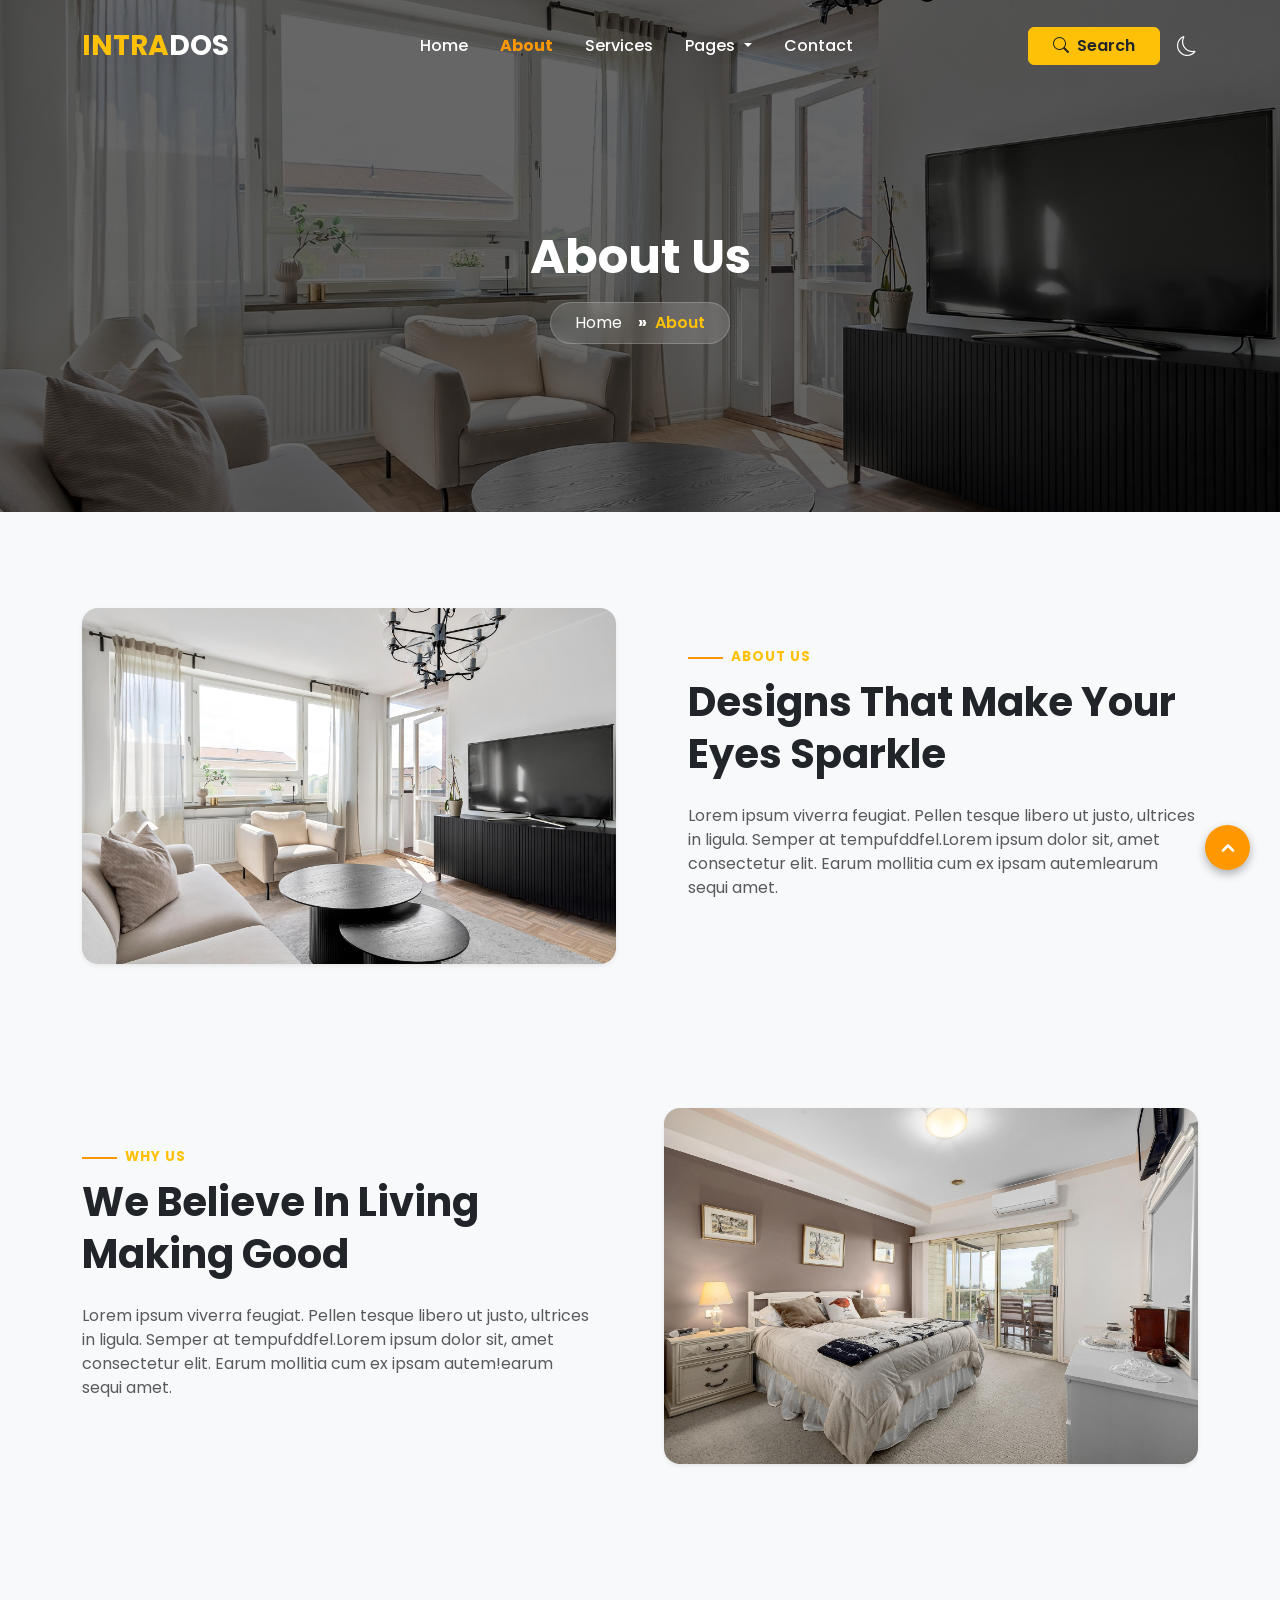
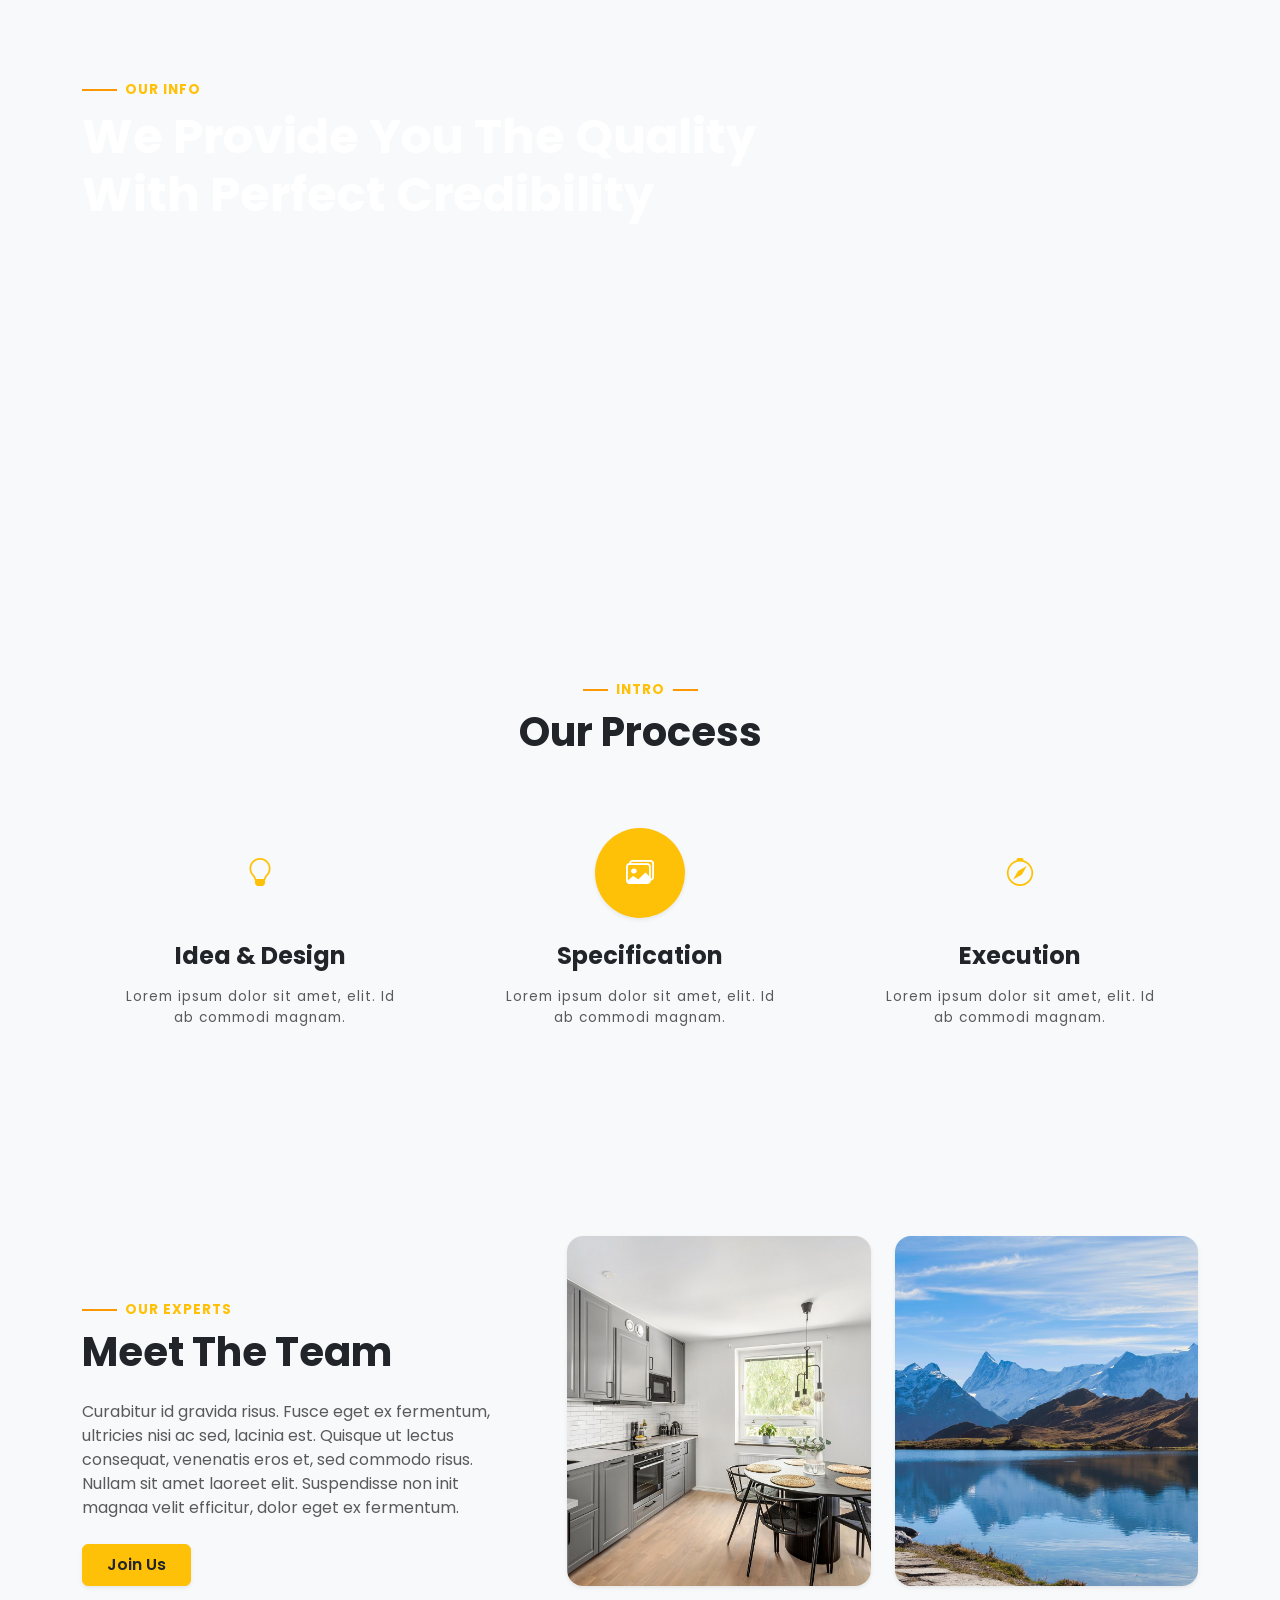
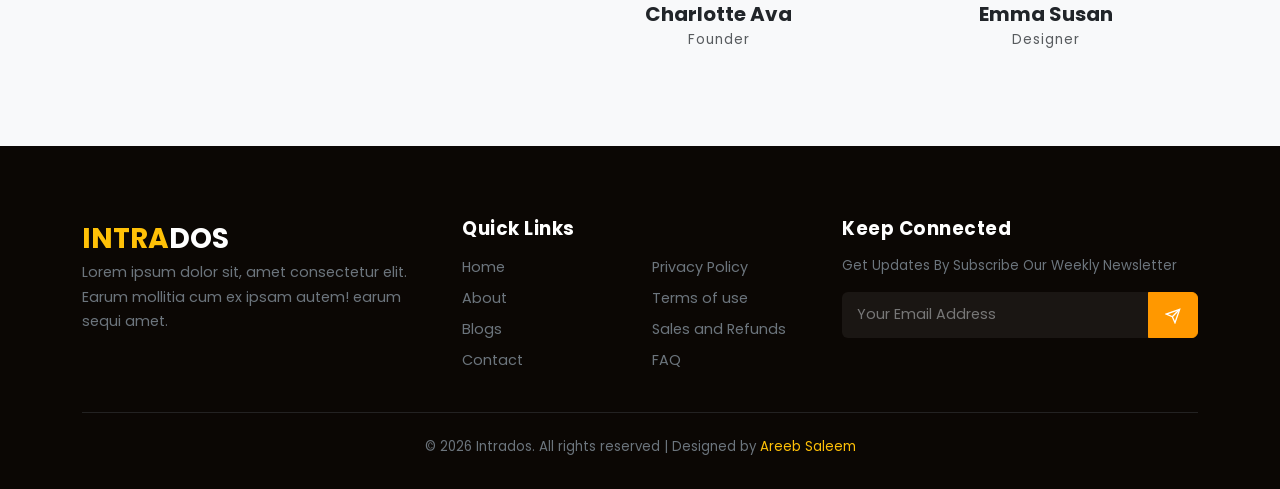
<file: about.html>
<!DOCTYPE html>
<html lang="en">

<head>
    <meta charset="UTF-8">
    <meta name="viewport" content="width=device-width, initial-scale=1.0">
    <title>Intrados - About Us</title>
    <!-- Bootstrap CSS -->
    <link href="https://cdn.jsdelivr.net/npm/bootstrap@5.3.0/dist/css/bootstrap.min.css" rel="stylesheet">
    <!-- Bootstrap Icons -->
    <link rel="stylesheet" href="https://cdn.jsdelivr.net/npm/bootstrap-icons@1.10.5/font/bootstrap-icons.css">
    <!-- Aapki Custom CSS file -->
    <link rel="stylesheet" href="style.css">
    <link rel="stylesheet" href="about.css">
</head>

<body>

    <!-- Navbar -->
    <!-- Navbar -->
    <nav class="navbar navbar-expand-lg fixed-top custom-navbar" id="mainNavbar">
        <div class="container">
            <a class="navbar-brand fw-bold fs-3" href="index.html"><span class="text-warning">INTRA</span>DOS</a>
            <button class="navbar-toggler border-0" type="button" data-bs-toggle="collapse"
                data-bs-target="#navbarSupportedContent" aria-controls="navbarSupportedContent" aria-expanded="false"
                aria-label="Toggle navigation">
                <span class="navbar-toggler-icon"></span>
            </button>
            <div class="collapse navbar-collapse" id="navbarSupportedContent">
                <ul class="navbar-nav mx-auto mb-2 mb-lg-0 gap-lg-3">
                    <li class="nav-item">
                        <a class="nav-link" href="index.html">Home</a>
                    </li>
                    <li class="nav-item">
                        <a class="nav-link active text-warning fw-bold" aria-current="page" href="about.html">About</a>
                    </li>
                    <li class="nav-item">
                        <a class="nav-link" href="services.html">Services</a>
                    </li>
                    <li class="nav-item dropdown">
                        <a class="nav-link dropdown-toggle" href="#" role="button" data-bs-toggle="dropdown"
                            aria-expanded="false">
                            Pages
                        </a>
                        <ul class="dropdown-menu shadow border-0">
                            <li><a class="dropdown-item" href="#">Blog Page</a></li>
                            <li><a class="dropdown-item" href="#">Blog Single</a></li>
                            <li>
                                <hr class="dropdown-divider">
                            </li>
                            <li><a class="dropdown-item" href="#">Something else here</a></li>
                        </ul>
                    </li>
                    <li class="nav-item">
                        <a class="nav-link" href="contacts.html">Contact</a>
                    </li>
                </ul>
                <div class="d-flex align-items-center gap-3">
                        <form class="d-flex gap-2" role="search">
                            <button class="btn btn-warning text-dark fw-semibold px-4 d-flex align-items-center gap-2"
                                type="button" data-bs-toggle="offcanvas" data-bs-target="#searchOffcanvas">
                                <i class="bi bi-search"></i> Search
                            </button>
                        </form>
                        <button class="btn btn-link text-white text-decoration-none p-0 mode-toggle-btn"
                            id="themeToggle">
                            <i class="bi bi-moon fs-5"></i>
                        </button>
                    </div>
            </div>
        </div>
    </nav>

    <!-- About Hero Banner Section -->
    <section class="about-hero-section">
        <div class="container text-center py-5">
            <h1 class="about-hero-title text-white fw-bold mb-3">About Us</h1>
            <div class="breadcrumb-box d-inline-block px-4 py-2 rounded-pill">
                <nav aria-label="breadcrumb">
                    <ol class="breadcrumb mb-0 justify-content-center">
                        <li class="breadcrumb-item"><a href="index.html"
                                class="text-white text-decoration-none">Home</a></li>
                        <li class="breadcrumb-item active text-warning fw-semibold" aria-current="page">About</li>
                    </ol>
                </nav>
            </div>
        </div>
    </section>
    <!-- About Details Section -->
    <section class="about-details-section py-5 my-5">
        <div class="container">
            <div class="row align-items-center g-5">
                <!-- Left Side: Image -->
                <div class="col-lg-6">
                    <div class="about-img-box shadow-sm rounded-4 overflow-hidden">
                        <img src="1.jpg" alt="Interior Design" class="img-fluid w-100 object-fit-cover">
                    </div>
                </div>
                <!-- Right Side: Content -->
                <div class="col-lg-6">
                    <div class="about-content ps-lg-4">
                        <div class="d-flex align-items-center gap-2 mb-2">
                            <span class="about-subtitle-line"></span>
                            <span class="text-warning text-uppercase fw-bold fs-7 tracking-wider">About Us</span>
                        </div>
                        <h2 class="fw-bold display-6 mb-4 text-dark">Designs That Make Your Eyes Sparkle</h2>
                        <p class="text-muted leading-relaxed mb-4">
                            Lorem ipsum viverra feugiat. Pellen tesque libero ut justo, ultrices in ligula. Semper at
                            tempufddfel.Lorem ipsum dolor sit, amet consectetur elit. Earum mollitia cum ex ipsam
                            autemlearum sequi amet.
                        </p>
                    </div>
                </div>
            </div>
        </div>
    </section>
    <!-- Why Us Section -->
    <section class="why-us-section py-5 my-5">
        <div class="container">
            <div class="row align-items-center g-5">
                <!-- Left Side: Content -->
                <div class="col-lg-6">
                    <div class="why-content pe-lg-4">
                        <div class="d-flex align-items-center gap-2 mb-2">
                            <span class="why-subtitle-line"></span>
                            <span class="text-warning text-uppercase fw-bold fs-7 tracking-wider">Why Us</span>
                        </div>
                        <h2 class="fw-bold display-6 mb-4 text-dark">We Believe In Living Making Good</h2>
                        <p class="text-muted leading-relaxed mb-4">
                            Lorem ipsum viverra feugiat. Pellen tesque libero ut justo, ultrices in ligula. Semper at
                            tempufddfel.Lorem ipsum dolor sit, amet consectetur elit. Earum mollitia cum ex ipsam
                            autem!earum sequi amet.
                        </p>
                    </div>
                </div>
                <!-- Right Side: Image -->
                <div class="col-lg-6">
                    <div class="why-img-box shadow-sm rounded-4 overflow-hidden">
                        <img src="2.jpg" alt="Why Us Interior" class="img-fluid w-100 object-fit-cover">
                    </div>
                </div>
            </div>
        </div>
    </section>

    <!-- Our Info Parallax / Background Banner Section -->
    <section class="our-info-section py-5 my-5">
        <div class="container py-5">
            <div class="row">
                <div class="col-lg-8">
                    <div class="our-info-content py-lg-4">
                        <div class="d-flex align-items-center gap-2 mb-2">
                            <span class="info-subtitle-line"></span>
                            <span class="text-warning text-uppercase fw-bold fs-7 tracking-wider">Our Info</span>
                        </div>
                        <h2 class="fw-bold display-5 mb-4 text-white">We Provide You The Quality With Perfect
                            Credibility</h2>
                        <p class="text-light opacity-85 leading-relaxed mb-3">
                            Curabitur id gravida risus. Fusce eget ex fermentum, ultricies nisi ac sed, lacinia est.
                            Quisque ut lectus consequat, venenatis eros et, sed commodo risus. Nullam sit amet laoreet
                            elit. Suspendisse non init magnaa velit efficitur, dolor eget ex fermentum.
                        </p>
                        <p class="text-light opacity-85 leading-relaxed">
                            Curabitur id gravida risus. Fusce eget ex fermentum, ultricies nisi ac sed, lacinia est.
                            Quisque ut lectus consequat, venenatis eros et, sed commodo risus. Nullam sit amet laoreet
                            elit. Suspendisse non init magnaa velit efficitur, dolor eget ex fermentum.
                        </p>
                    </div>
                </div>
            </div>
        </div>
    </section>

    <!-- Our Process Section -->
    <section class="our-process-section py-5 my-5">
        <div class="container text-center py-4">
            <!-- Section Header -->
            <div class="mb-5">
                <div class="d-inline-flex align-items-center gap-2 mb-2">
                    <span class="process-subtitle-line"></span>
                    <span class="text-warning text-uppercase fw-bold fs-7 tracking-wider">Intro</span>
                    <span class="process-subtitle-line"></span>
                </div>
                <h2 class="fw-bold display-6 text-dark">Our Process</h2>
            </div>

            <!-- 3 Columns Row -->
            <div class="row g-4 justify-content-center">
                <!-- Column 1: Idea & Design -->
                <div class="col-lg-4 col-md-6">
                    <div class="process-card p-4">
                        <div
                            class="icon-box mx-auto d-flex align-items-center justify-content-center rounded-circle mb-4 light-icon">
                            <i class="bi bi-lightbulb fs-3 text-warning hover-text-warning"></i>
                        </div>
                        <h4 class="fw-bold mb-3 text-dark title">Idea & Design</h4>
                        <p class="text-muted fs-7 px-lg-3">
                            Lorem ipsum dolor sit amet, elit. Id ab commodi magnam.
                        </p>
                    </div>
                </div>

                <!-- Column 2: Specification (Active/Highlighted) -->
                <div class="col-lg-4 col-md-6">
                    <div class="process-card p-4">
                        <div
                            class="icon-box mx-auto d-flex align-items-center justify-content-center rounded-circle mb-4 active-icon bg-warning shadow-sm">
                            <i class="bi bi-images fs-3 text-white"></i>
                        </div>
                        <h4 class="fw-bold mb-3 text-dark title">Specification</h4>
                        <p class="text-muted fs-7 px-lg-3">
                            Lorem ipsum dolor sit amet, elit. Id ab commodi magnam.
                        </p>
                    </div>
                </div>

                <!-- Column 3: Execution -->
                <div class="col-lg-4 col-md-6">
                    <div class="process-card p-4">
                        <div
                            class="icon-box mx-auto d-flex align-items-center justify-content-center rounded-circle mb-4 light-icon">
                            <i class="bi bi-compass fs-3 text-warning"></i>
                        </div>
                        <h4 class="fw-bold mb-3 text-dark title">Execution</h4>
                        <p class="text-muted fs-7 px-lg-3">
                            Lorem ipsum dolor sit amet, elit. Id ab commodi magnam.
                        </p>
                    </div>
                </div>
            </div>
        </div>
    </section>

    <!-- Meet The Team Section -->
    <section class="team-section py-5 my-5">
        <div class="container">
            <div class="row align-items-center g-5">
                <!-- Left Side: Content & Button -->
                <div class="col-lg-5">
                    <div class="team-content pe-lg-4">
                        <div class="d-flex align-items-center gap-2 mb-2">
                            <span class="team-subtitle-line"></span>
                            <span class="text-warning text-uppercase fw-bold fs-7 tracking-wider">Our Experts</span>
                        </div>
                        <h2 class="fw-bold display-6 mb-4 text-dark">Meet The Team</h2>
                        <p class="text-muted leading-relaxed mb-4">
                            Curabitur id gravida risus. Fusce eget ex fermentum, ultricies nisi ac sed, lacinia est.
                            Quisque ut lectus consequat, venenatis eros et, sed commodo risus. Nullam sit amet laoreet
                            elit. Suspendisse non init magnaa velit efficitur, dolor eget ex fermentum.
                        </p>
                        <a href="#" class="btn btn-warning text-dark fw-semibold px-4 py-2 rounded-2 shadow-sm">Join
                            Us</a>
                    </div>
                </div>
                <!-- Right Side: Team Cards -->
                <div class="col-lg-7">
                    <div class="row g-4">
                        <!-- Member 1 -->
                        <div class="col-md-6">
                            <div class="team-card text-center">
                                <div class="team-img-box mb-3 overflow-hidden rounded-4 shadow-sm">
                                    <img src="4.jpg" alt="Charlotte Ava" class="img-fluid w-100 object-fit-cover"
                                        style="height: 350px;">
                                </div>
                                <h5 class="fw-bold mb-1 text-dark">Charlotte Ava</h5>
                                <p class="text-muted fs-7 mb-0">Founder</p>
                            </div>
                        </div>
                        <!-- Member 2 -->
                        <div class="col-md-6">
                            <div class="team-card text-center">
                                <div class="team-img-box mb-3 overflow-hidden rounded-4 shadow-sm">
                                    <img src="img1.jpg" alt="Emma Susan" class="img-fluid w-100 object-fit-cover"
                                        style="height: 350px;">
                                </div>
                                <h5 class="fw-bold mb-1 text-dark">Emma Susan</h5>
                                <p class="text-muted fs-7 mb-0">Designer</p>
                            </div>
                        </div>
                    </div>
                </div>
            </div>
        </div>
    </section>

    <footer class="footer-section text-white pt-5 pb-4">
        <div class="container pt-lg-4">
            <div class="row">

                <!-- Column 1: Brand Info -->
                <div class="col-lg-4 mb-4 mb-lg-0 pe-lg-4">
                    <a class="navbar-brand fw-bold fs-3" href="#"><span class="text-warning">INTRA</span>DOS</a>
                    <p class="footer-desc text-secondary mb-0">
                        Lorem ipsum dolor sit, amet consectetur elit. Earum mollitia cum ex ipsam autem! earum sequi
                        amet.
                    </p>
                </div>

                <!-- Column 2: Quick Links (2 Columns inside footer) -->
                <div class="col-lg-4 mb-4 mb-lg-0">
                    <h5 class="footer-heading fw-bold mb-3">Quick Links</h5>
                    <div class="row">
                        <div class="col-6">
                            <ul class="list-unstyled footer-links">
                                <li class="mb-2"><a href="#" class="text-secondary text-decoration-none">Home</a></li>
                                <li class="mb-2"><a href="#" class="text-secondary text-decoration-none">About</a></li>
                                <li class="mb-2"><a href="#" class="text-secondary text-decoration-none">Blogs</a></li>
                                <li class="mb-2"><a href="#" class="text-secondary text-decoration-none">Contact</a>
                                </li>
                            </ul>
                        </div>
                        <div class="col-6">
                            <ul class="list-unstyled footer-links">
                                <li class="mb-2"><a href="#" class="text-secondary text-decoration-none">Privacy
                                        Policy</a></li>
                                <li class="mb-2"><a href="#" class="text-secondary text-decoration-none">Terms of
                                        use</a></li>
                                <li class="mb-2"><a href="#" class="text-secondary text-decoration-none">Sales and
                                        Refunds</a></li>
                                <li class="mb-2"><a href="#" class="text-secondary text-decoration-none">FAQ</a></li>
                            </ul>
                        </div>
                    </div>
                </div>

                <!-- Column 3: Keep Connected & Newsletter -->
                <div class="col-lg-4">
                    <h5 class="footer-heading fw-bold mb-3">Keep Connected</h5>
                    <p class="text-secondary small mb-3">Get Updates By Subscribe Our Weekly Newsletter</p>

                    <!-- Newsletter Form -->
                    <form class="input-group mb-4">
                        <input type="email" class="form-control footer-input text-white border-0 shadow-none"
                            placeholder="Your Email Address">
                        <button class="btn btn-warning text-white px-3" type="submit">
                            <svg width="16" height="16" viewBox="0 0 24 24" fill="none" stroke="currentColor"
                                stroke-width="2">
                                <line x1="22" y1="2" x2="11" y2="13"></line>
                                <polygon points="22 2 15 22 11 13 2 9 22 2"></polygon>
                            </svg>
                        </button>
                    </form>

                    <!-- Social Icons -->
                    <div class="social-icons d-flex gap-3">
                        <a href="#" class="text-warning"><i class="fab fa-facebook-f"></i></a>
                        <a href="#" class="text-warning"><i class="fab fa-twitter"></i></a>
                        <a href="#" class="text-warning"><i class="fab fa-pinterest-p"></i></a>
                        <a href="#" class="text-warning"><i class="fab fa-instagram"></i></a>
                        <a href="#" class="text-warning"><i class="fab fa-google-plus-g"></i></a>
                        <a href="#" class="text-warning"><i class="fab fa-linkedin-in"></i></a>
                    </div>
                </div>

            </div>

            <!-- Copyright Bar -->
            <hr class="border-secondary my-4 opacity-25">
            <div class="text-center pb-2">
                <p class="text-secondary small mb-0">
                    © 2026 Intrados. All rights reserved | Designed by <a href="#"
                        class="text-warning text-decoration-none">Areeb Saleem</a>
                </p>
            </div>
        </div>

        <a href="#" id="scrollTopBtn" class="scroll-top-btn">
            <svg width="20" height="20" viewBox="0 0 24 24" fill="none" stroke="currentColor" stroke-width="3"
                stroke-linecap="round" stroke-linejoin="round">
                <polyline points="18 15 12 9 6 15"></polyline>
            </svg>
        </a>
        <!-- Search Right Sidebar (Offcanvas) -->
        <div class="offcanvas offcanvas-end search-sidebar" tabindex="-1" id="searchOffcanvas"
            aria-labelledby="searchOffcanvasLabel">
            <div class="offcanvas-header border-bottom justify-content-end p-4">
                <button type="button" class="btn-close text-reset shadow-none" data-bs-dismiss="offcanvas"
                    aria-label="Close"></button>
            </div>
            <div class="offcanvas-body d-flex flex-column justify-content-center text-center p-5">
                <div class="search-box-container mx-auto w-100" style="max-width: 320px;">
                    <h3 class="fw-bold mb-4 text-dark" id="searchOffcanvasLabel">Search Here</h3>

                    <!-- Search Form -->
                    <form id="globalSearchForm" onsubmit="handleSearch(event)">
                        <div class="mb-3">
                            <input type="text" id="searchInputKeyword"
                                class="form-control form-control-lg bg-light border-0 py-3 text-center fs-6"
                                placeholder="Enter Keyword" required>
                        </div>
                        <button type="submit"
                            class="btn btn-warning text-dark fw-bold w-100 py-3 rounded-2 shadow-sm">Search Now</button>
                    </form>

                    <!-- Social Links / Follow Us -->
                    <div class="mt-5">
                        <h6 class="fw-bold mb-3 text-dark">Follow Us</h6>
                        <div class="d-flex justify-content-center gap-2">
                            <a href="#"
                                class="social-icon-box d-flex align-items-center justify-content-center text-warning bg-light rounded-2 text-decoration-none"><i
                                    class="bi bi-twitter"></i></a>
                            <a href="#"
                                class="social-icon-box d-flex align-items-center justify-content-center text-warning bg-light rounded-2 text-decoration-none"><i
                                    class="bi bi-facebook"></i></a>
                            <a href="#"
                                class="social-icon-box d-flex align-items-center justify-content-center text-warning bg-light rounded-2 text-decoration-none"><i
                                    class="bi bi-linkedin"></i></a>
                            <a href="#"
                                class="social-icon-box d-flex align-items-center justify-content-center text-warning bg-light rounded-2 text-decoration-none"><i
                                    class="bi bi-instagram"></i></a>
                        </div>
                    </div>
                </div>
            </div>
        </div>

        <!-- Bootstrap JS -->
        <script src="https://cdn.jsdelivr.net/npm/bootstrap@5.3.3/dist/js/bootstrap.bundle.min.js"
        integrity="sha384-YvpcrYf0tY3lHB60NNkmXc5s9fDVZLESaAA55NDzOxhy9GkcIdslK1eN7N6jIeHz"
        crossorigin="anonymous"></script>
        <script src="script.js"></script>
</body>

</html>
</file>
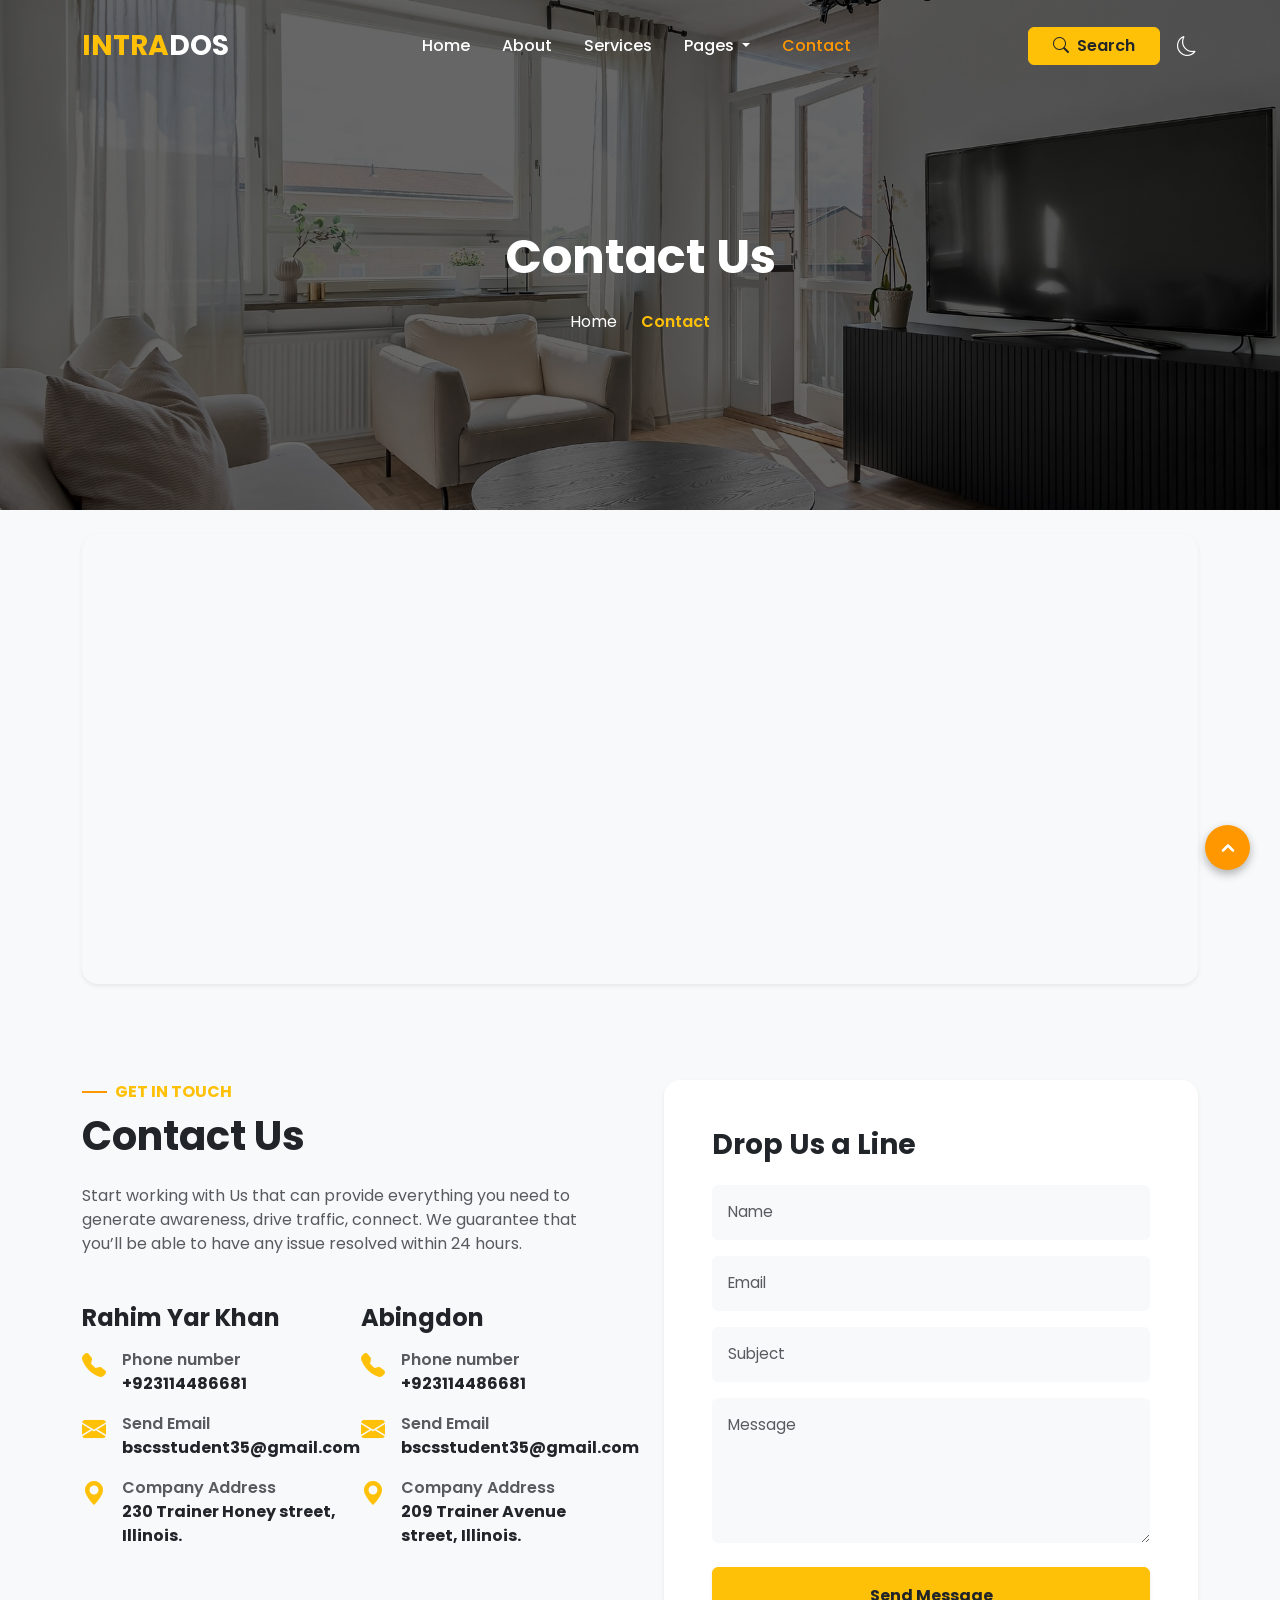
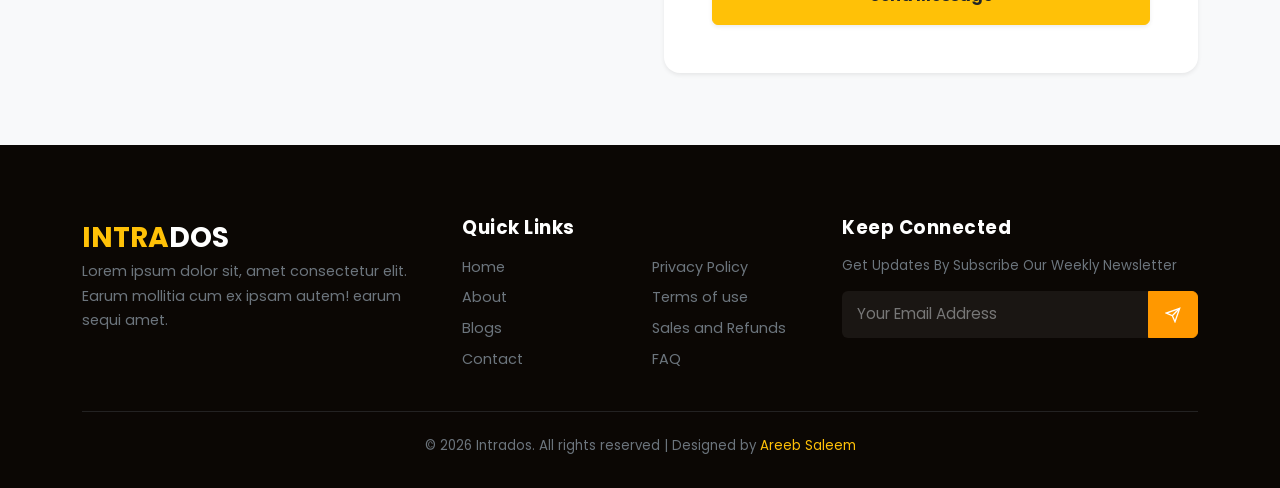
<file: contacts.html>
<!DOCTYPE html>
<html lang="en">

<head>
    <meta charset="UTF-8">
    <meta name="viewport" content="width=device-width, initial-scale=1.0">
    <title>Intrados - Contact Us</title>
    <!-- Bootstrap CSS -->
    <link href="https://cdn.jsdelivr.net/npm/bootstrap@5.3.0/dist/css/bootstrap.min.css" rel="stylesheet">
    <!-- Bootstrap Icons -->
    <link rel="stylesheet" href="https://cdn.jsdelivr.net/npm/bootstrap-icons@1.10.5/font/bootstrap-icons.css">
    <!-- Aapki Custom CSS file -->
    <link rel="stylesheet" href="style.css">
    <link rel="stylesheet" href="contacts.css">
</head>

<body>

    <!-- Navbar -->
    <!-- Navbar -->
    <nav class="navbar navbar-expand-lg fixed-top custom-navbar" id="mainNavbar">
        <div class="container">
            <a class="navbar-brand fw-bold fs-3" href="index.html"><span class="text-warning">INTRA</span>DOS</a>
            <button class="navbar-toggler border-0" type="button" data-bs-toggle="collapse"
                data-bs-target="#navbarSupportedContent" aria-controls="navbarSupportedContent" aria-expanded="false"
                aria-label="Toggle navigation">
                <span class="navbar-toggler-icon"></span>
            </button>
            <div class="collapse navbar-collapse" id="navbarSupportedContent">
                <ul class="navbar-nav mx-auto mb-2 mb-lg-0 gap-lg-3">
                    <li class="nav-item">
                        <a class="nav-link" href="index.html">Home</a>
                    </li>
                    <li class="nav-item">
                        <a class="nav-link" aria-current="page" href="about.html">About</a>
                    </li>
                    <li class="nav-item">
                        <a class="nav-link" href="services.html">Services</a>
                    </li>
                    <li class="nav-item dropdown">
                        <a class="nav-link dropdown-toggle" href="#" role="button" data-bs-toggle="dropdown"
                            aria-expanded="false">
                            Pages
                        </a>
                        <ul class="dropdown-menu shadow border-0">
                            <li><a class="dropdown-item" href="#">Blog Page</a></li>
                            <li><a class="dropdown-item" href="#">Blog Single</a></li>
                            <li>
                                <hr class="dropdown-divider">
                            </li>
                            <li><a class="dropdown-item" href="#">Something else here</a></li>
                        </ul>
                    </li>
                    <li class="nav-item">
                        <a class="nav-link active" href="contacts.html">Contact</a>
                    </li>
                </ul>
                <div class="d-flex align-items-center gap-3">
                     <form class="d-flex gap-2" role="search">
                    <button class="btn btn-warning text-dark fw-semibold px-4 d-flex align-items-center gap-2"
                        type="button" data-bs-toggle="offcanvas" data-bs-target="#searchOffcanvas">
                        <i class="bi bi-search"></i> Search
                    </button>
                    </form>
                    <button class="btn btn-link text-white text-decoration-none p-0 mode-toggle-btn"
                            id="themeToggle">
                            <i class="bi bi-moon fs-5"></i>
                        </button>
                </div>
            </div>
        </div>
    </nav>

<!-- Contact Hero Banner Section -->
    <section class="contact-hero-section">
        <div class="container text-center py-5">
            <h1 class="contact-hero-title text-white fw-bold mb-3">Contact Us</h1>
            <div class="breadcrumb-box d-inline-block px-4 py-2 rounded-pill">
                <nav aria-label="breadcrumb">
                    <ol class="breadcrumb mb-0 justify-content-center">
                        <li class="breadcrumb-item"><a href="index.html" class="text-white text-decoration-none">Home</a></li>
                        <li class="breadcrumb-item active text-warning fw-semibold" aria-current="page">Contact</li>
                    </ol>
                </nav>
            </div>
        </div>
    </section>

    <!-- Google Map Embed Section -->
<section class="map-section py-4">
    <div class="container">
        <div class="map-container rounded-4 overflow-hidden shadow-sm">
            <iframe 
                 src="https://www.google.com/maps/embed?pb=!1m18!1m12!1m3!1d56146.70623139168!2d70.26280276382923!3d28.414152793512333!2m3!1f0!2f0!3f0!3m2!1i1024!2i768!4f13.1!3m3!1m2!1s0x39375c713b45db39%3A0x28af23c1672a0170!2sRahim%20Yar%20Khan%2C%20Pakistan!5e0!3m2!1sen!2s!4v1788935861400!5m2!1sen!2s" width="600" height="450" style="border:0;" allowfullscreen="" loading="lazy" referrerpolicy="strict-origin-when-cross-origin">
                width="100%" 
                height="450" 
                style="border:0;" 
                allowfullscreen="" 
                loading="lazy" 
                referrerpolicy="no-referrer-when-downgrade">
            </iframe>
        </div>
    </div>
</section>

<!-- Contact Details & Form Section -->
<section class="py-5 my-4">
    <div class="container">
        <div class="row g-5 align-items-start">
            <!-- Left Side: Contact Information & Info -->
            <div class="col-lg-6">
                <div class="d-flex align-items-center gap-2 mb-2">
                    <span class="subtitle-line" style="display: inline-block; width: 25px; height: 2px; background-color: #ff9800;"></span>
                    <span class="text-warning text-uppercase fw-bold fs-7 tracking-wider">Get In Touch</span>
                </div>
                <h2 class="fw-bold display-6 mb-4 text-dark">Contact Us</h2>
                <p class="text-muted leading-relaxed mb-4">
                    Start working with Us that can provide everything you need to generate awareness, drive traffic, connect. We guarantee that you’ll be able to have any issue resolved within 24 hours.
                </p>

                <div class="row g-4 mt-2">
                    <!-- Rahim Yar Khan Office -->
                    <div class="col-md-6">
                        <h4 class="fw-bold mb-3 text-dark">Rahim Yar Khan</h4>
                        <div class="d-flex align-start gap-3 mb-3">
                            <div class="text-warning fs-4"><i class="bi bi-telephone-fill"></i></div>
                            <div>
                                <p class="text-muted mb-0 fs-7 fw-semibold">Phone number</p>
                                <a href="tel:+923114486681" class="text-dark text-decoration-none fw-bold">+923114486681</a>
                            </div>
                        </div>
                        <div class="d-flex align-start gap-3 mb-3">
                            <div class="text-warning fs-4"><i class="bi bi-envelope-fill"></i></div>
                            <div>
                                <p class="text-muted mb-0 fs-7 fw-semibold">Send Email</p>
                                <a href="mailto:bscsstudent35@gmail.com" class="text-dark text-decoration-none fw-bold">bscsstudent35@gmail.com</a>
                            </div>
                        </div>
                        <div class="d-flex align-start gap-3">
                            <div class="text-warning fs-4"><i class="bi bi-geo-alt-fill"></i></div>
                            <div>
                                <p class="text-muted mb-0 fs-7 fw-semibold">Company Address</p>
                                <p class="text-dark fw-bold mb-0 fs-7">230 Trainer Honey street, Illinois.</p>
                            </div>
                        </div>
                    </div>

                    <!-- Abingdon Office -->
                    <div class="col-md-6">
                        <h4 class="fw-bold mb-3 text-dark">Abingdon</h4>
                        <div class="d-flex align-start gap-3 mb-3">
                            <div class="text-warning fs-4"><i class="bi bi-telephone-fill"></i></div>
                            <div>
                                <p class="text-muted mb-0 fs-7 fw-semibold">Phone number</p>
                                <a href="tel:+923114486681" class="text-dark text-decoration-none fw-bold">+923114486681</a>
                            </div>
                        </div>
                        <div class="d-flex align-start gap-3 mb-3">
                            <div class="text-warning fs-4"><i class="bi bi-envelope-fill"></i></div>
                            <div>
                                <p class="text-muted mb-0 fs-7 fw-semibold">Send Email</p>
                                <a href="mailto:bscsstudent35@gmail.com" class="text-dark text-decoration-none fw-bold">bscsstudent35@gmail.com</a>
                            </div>
                        </div>
                        <div class="d-flex align-start gap-3">
                            <div class="text-warning fs-4"><i class="bi bi-geo-alt-fill"></i></div>
                            <div>
                                <p class="text-muted mb-0 fs-7 fw-semibold">Company Address</p>
                                <p class="text-dark fw-bold mb-0 fs-7">209 Trainer Avenue street, Illinois.</p>
                            </div>
                        </div>
                    </div>
                </div>
            </div>

            <!-- Right Side: Drop Us a Line Form -->
            <div class="col-lg-6">
                <div class="bg-white p-4 p-lg-5 rounded-4 shadow-sm">
                    <h3 class="fw-bold mb-4 text-dark">Drop Us a Line</h3>
                    <form>
                        <div class="mb-3">
                            <input type="text" class="form-control bg-light border-0 py-3 px-3 text-muted" placeholder="Name" required>
                        </div>
                        <div class="mb-3">
                            <input type="email" class="form-control bg-light border-0 py-3 px-3 text-muted" placeholder="Email" required>
                        </div>
                        <div class="mb-3">
                            <input type="text" class="form-control bg-light border-0 py-3 px-3 text-muted" placeholder="Subject" required>
                        </div>
                        <div class="mb-4">
                            <textarea class="form-control bg-light border-0 p-3 text-muted" rows="5" placeholder="Message" required></textarea>
                        </div>
                        <button type="submit" class="btn btn-warning text-dark fw-bold w-100 py-3 rounded-2 shadow-sm">Send Message</button>
                    </form>
                </div>
            </div>
        </div>
    </div>
</section>

    <!-- footer Section -->
    <footer class="footer-section text-white pt-5 pb-4">
        <div class="container pt-lg-4">
            <div class="row">

                <!-- Column 1: Brand Info -->
                <div class="col-lg-4 mb-4 mb-lg-0 pe-lg-4">
                    <a class="navbar-brand fw-bold fs-3" href="#"><span class="text-warning">INTRA</span>DOS</a>
                    <p class="footer-desc text-secondary mb-0">
                        Lorem ipsum dolor sit, amet consectetur elit. Earum mollitia cum ex ipsam autem! earum sequi
                        amet.
                    </p>
                </div>

                <!-- Column 2: Quick Links (2 Columns inside footer) -->
                <div class="col-lg-4 mb-4 mb-lg-0">
                    <h5 class="footer-heading fw-bold mb-3">Quick Links</h5>
                    <div class="row">
                        <div class="col-6">
                            <ul class="list-unstyled footer-links">
                                <li class="mb-2"><a href="#" class="text-secondary text-decoration-none">Home</a></li>
                                <li class="mb-2"><a href="#" class="text-secondary text-decoration-none">About</a></li>
                                <li class="mb-2"><a href="#" class="text-secondary text-decoration-none">Blogs</a></li>
                                <li class="mb-2"><a href="#" class="text-secondary text-decoration-none">Contact</a>
                                </li>
                            </ul>
                        </div>
                        <div class="col-6">
                            <ul class="list-unstyled footer-links">
                                <li class="mb-2"><a href="#" class="text-secondary text-decoration-none">Privacy
                                        Policy</a></li>
                                <li class="mb-2"><a href="#" class="text-secondary text-decoration-none">Terms of
                                        use</a></li>
                                <li class="mb-2"><a href="#" class="text-secondary text-decoration-none">Sales and
                                        Refunds</a></li>
                                <li class="mb-2"><a href="#" class="text-secondary text-decoration-none">FAQ</a></li>
                            </ul>
                        </div>
                    </div>
                </div>

                <!-- Column 3: Keep Connected & Newsletter -->
                <div class="col-lg-4">
                    <h5 class="footer-heading fw-bold mb-3">Keep Connected</h5>
                    <p class="text-secondary small mb-3">Get Updates By Subscribe Our Weekly Newsletter</p>

                    <!-- Newsletter Form -->
                    <form class="input-group mb-4">
                        <input type="email" class="form-control footer-input text-white border-0 shadow-none"
                            placeholder="Your Email Address">
                        <button class="btn btn-warning text-white px-3" type="submit">
                            <svg width="16" height="16" viewBox="0 0 24 24" fill="none" stroke="currentColor"
                                stroke-width="2">
                                <line x1="22" y1="2" x2="11" y2="13"></line>
                                <polygon points="22 2 15 22 11 13 2 9 22 2"></polygon>
                            </svg>
                        </button>
                    </form>

                    <!-- Social Icons -->
                    <div class="social-icons d-flex gap-3">
                        <a href="#" class="text-secondary"><i class="fab fa-facebook-f"></i></a>
                        <a href="#" class="text-secondary"><i class="fab fa-twitter"></i></a>
                        <a href="#" class="text-secondary"><i class="fab fa-pinterest-p"></i></a>
                        <a href="#" class="text-secondary"><i class="fab fa-instagram"></i></a>
                        <a href="#" class="text-secondary"><i class="fab fa-google-plus-g"></i></a>
                        <a href="#" class="text-secondary"><i class="fab fa-linkedin-in"></i></a>
                    </div>
                </div>

            </div>

            <!-- Copyright Bar -->
            <hr class="border-secondary my-4 opacity-25">
            <div class="text-center pb-2">
                <p class="text-secondary small mb-0">
                    © 2026 Intrados. All rights reserved | Designed by <a href="#"
                        class="text-warning text-decoration-none">Areeb Saleem</a>
                </p>
            </div>
        </div>
    </footer>
        <!-- Scroll to Top Button -->
    <a href="#" id="scrollTopBtn" class="scroll-top-btn">
        <svg width="20" height="20" viewBox="0 0 24 24" fill="none" stroke="currentColor" stroke-width="3"
            stroke-linecap="round" stroke-linejoin="round">
            <polyline points="18 15 12 9 6 15"></polyline>
        </svg>
    </a>
    <div class="offcanvas offcanvas-end search-sidebar" tabindex="-1" id="searchOffcanvas" aria-labelledby="searchOffcanvasLabel">
    <div class="offcanvas-header border-bottom justify-content-end p-4">
        <button type="button" class="btn-close text-reset shadow-none" data-bs-dismiss="offcanvas" aria-label="Close"></button>
    </div>
    <div class="offcanvas-body d-flex flex-column justify-content-center text-center p-5">
        <div class="search-box-container mx-auto w-100" style="max-width: 320px;">
            <h3 class="fw-bold mb-4 text-dark" id="searchOffcanvasLabel">Search Here</h3>
            
            <!-- Search Form -->
            <form id="globalSearchForm" onsubmit="handleSearch(event)">
                <div class="mb-3">
                    <input type="text" id="searchInputKeyword" class="form-control form-control-lg bg-light border-0 py-3 text-center fs-6" placeholder="Enter Keyword" required>
                </div>
                <button type="submit" class="btn btn-warning text-dark fw-bold w-100 py-3 rounded-2 shadow-sm">Search Now</button>
            </form>

            <!-- Social Links / Follow Us -->
            <div class="mt-5">
                <h6 class="fw-bold mb-3 text-dark">Follow Us</h6>
                <div class="d-flex justify-content-center gap-2">
                    <a href="#" class="social-icon-box d-flex align-items-center justify-content-center text-warning bg-light rounded-2 text-decoration-none"><i class="bi bi-twitter"></i></a>
                    <a href="#" class="social-icon-box d-flex align-items-center justify-content-center text-warning bg-light rounded-2 text-decoration-none"><i class="bi bi-facebook"></i></a>
                    <a href="#" class="social-icon-box d-flex align-items-center justify-content-center text-warning bg-light rounded-2 text-decoration-none"><i class="bi bi-linkedin"></i></a>
                    <a href="#" class="social-icon-box d-flex align-items-center justify-content-center text-warning bg-light rounded-2 text-decoration-none"><i class="bi bi-instagram"></i></a>
                </div>
            </div>
        </div>
    </div>
</div>
    <!-- Bootstrap 5.3.3 JS Bundle CDN -->
    <script src="https://cdn.jsdelivr.net/npm/bootstrap@5.3.3/dist/js/bootstrap.bundle.min.js"
        integrity="sha384-YvpcrYf0tY3lHB60NNkmXc5s9fDVZLESaAA55NDzOxhy9GkcIdslK1eN7N6jIeHz"
        crossorigin="anonymous"></script>
    <!-- JavaScript File Link -->
    <script src="script.js"></script>
</body>

</html>
</file>
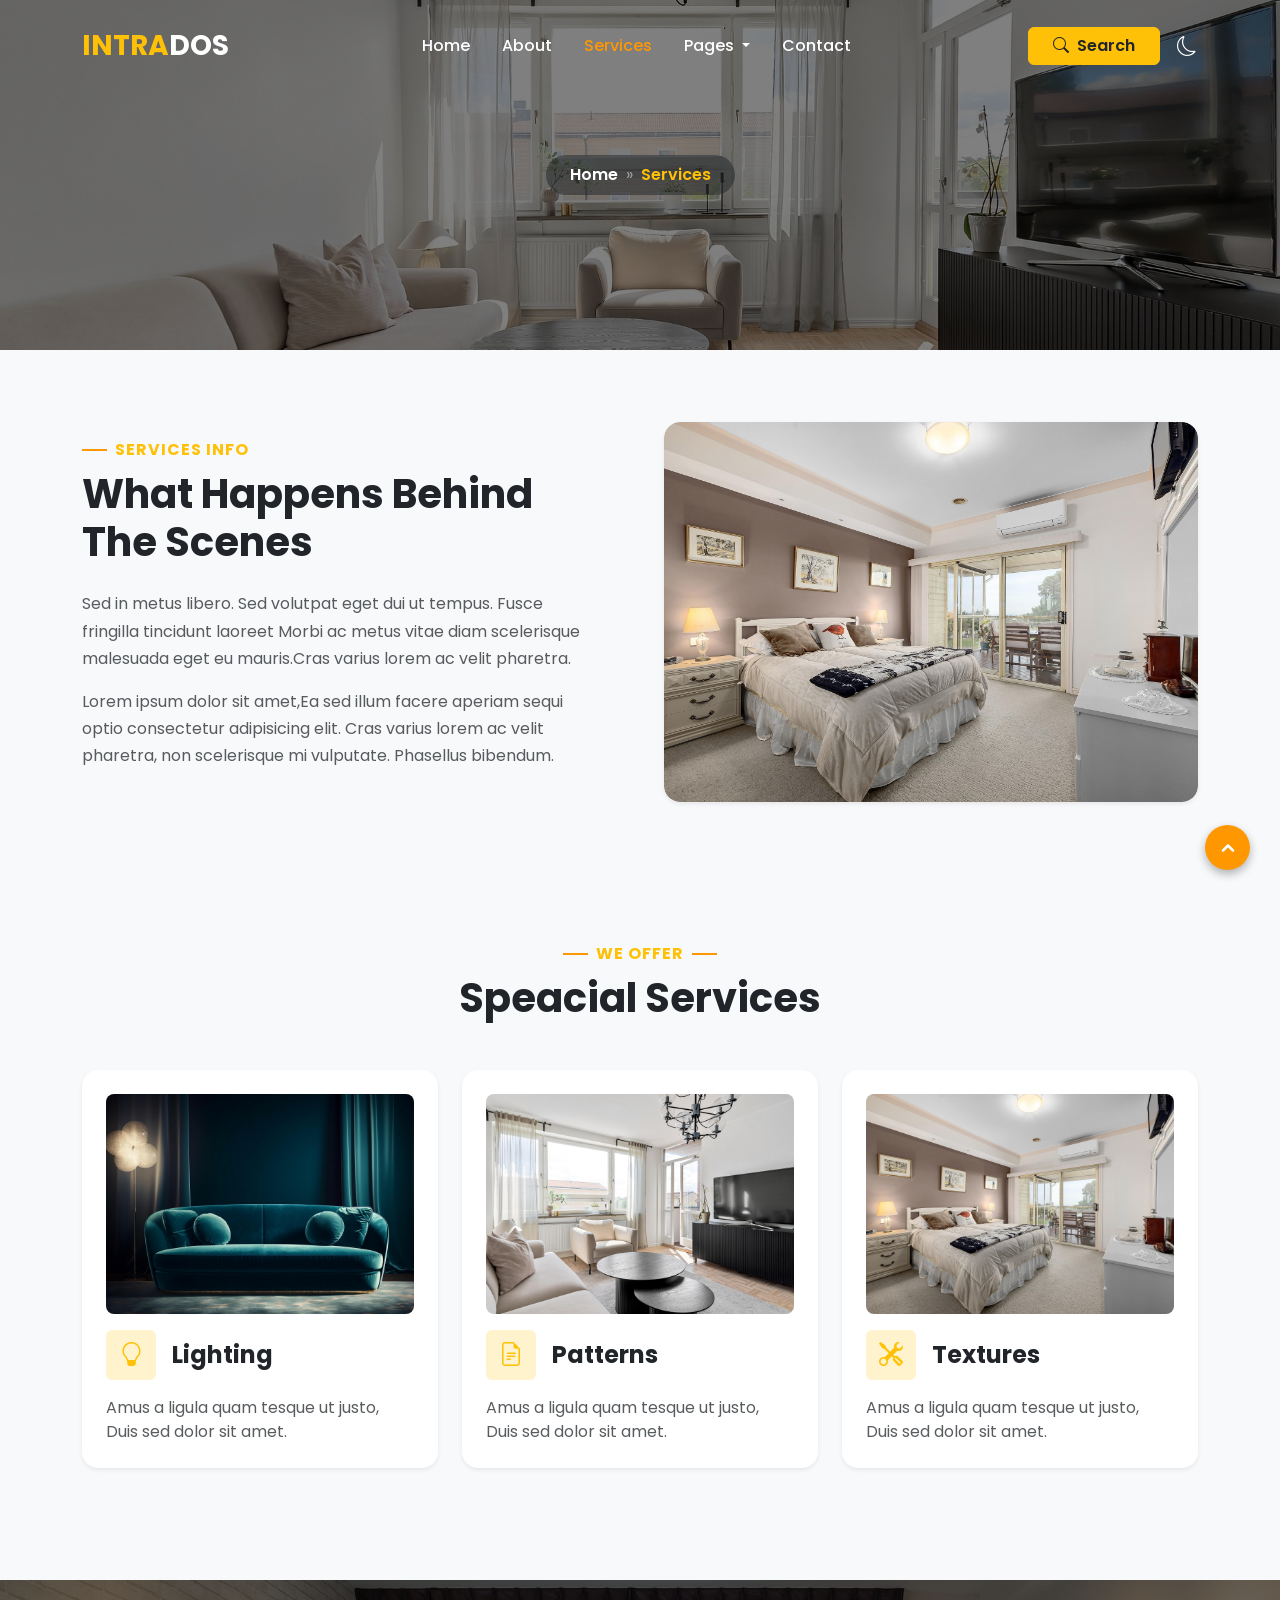
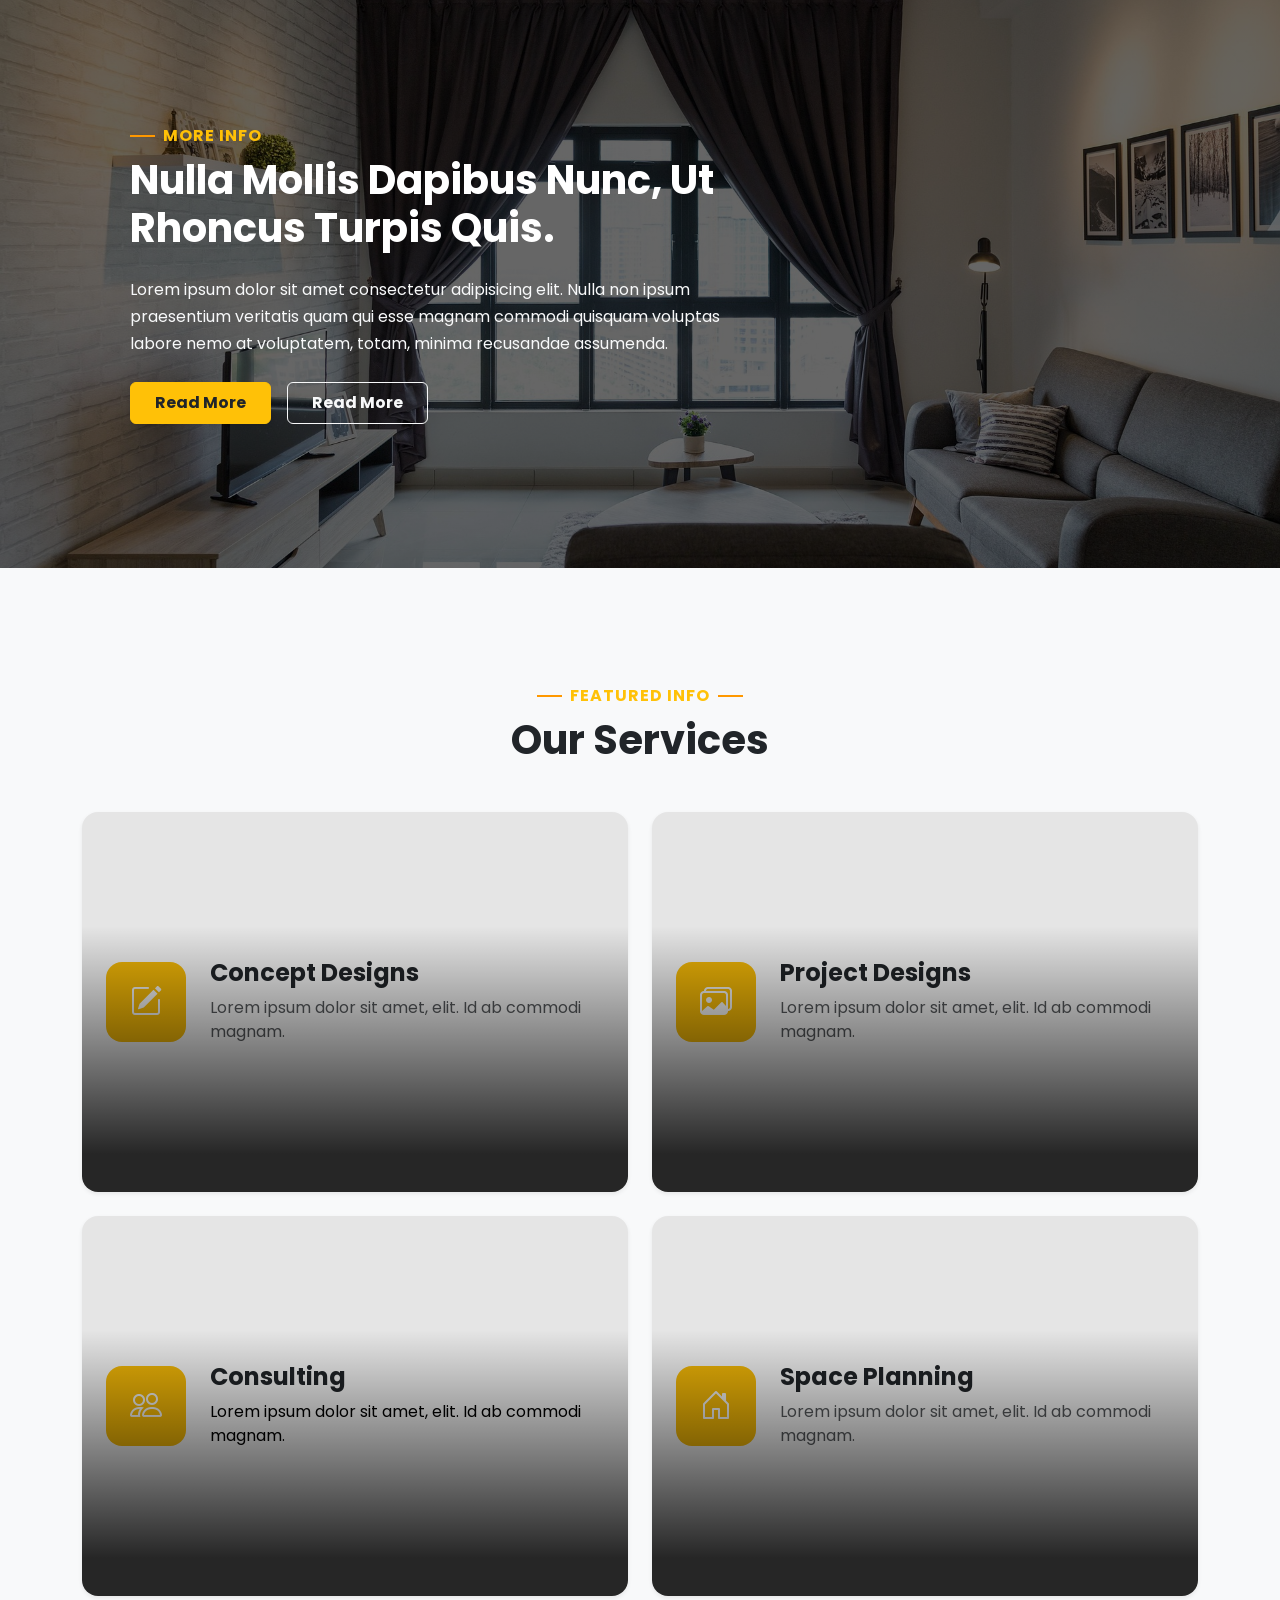
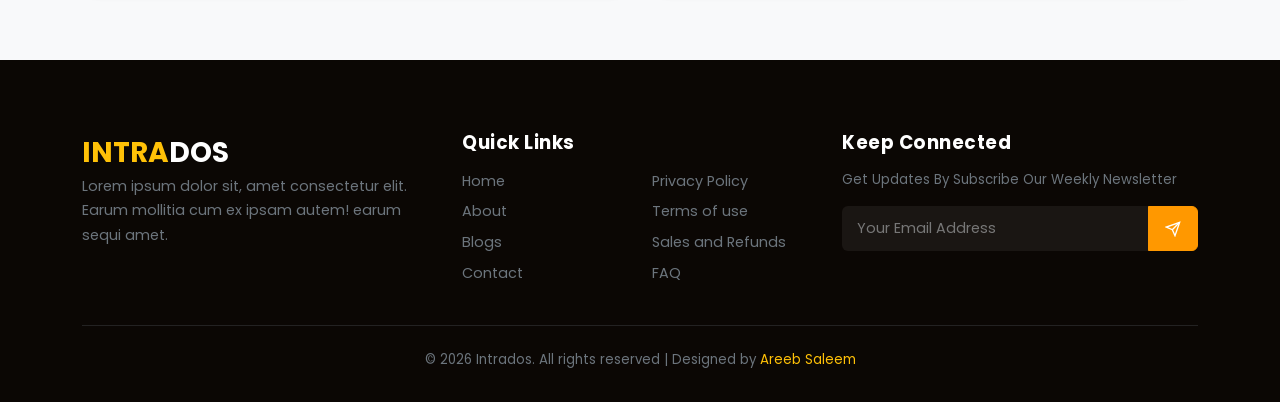
<file: services.html>
<!DOCTYPE html>
<html lang="en">

<head>
    <meta charset="UTF-8">
    <meta name="viewport" content="width=device-width, initial-scale=1.0">
    <title>Intrados - Services</title>
    <link href="https://cdn.jsdelivr.net/npm/bootstrap@5.3.0/dist/css/bootstrap.min.css" rel="stylesheet">
    <link rel="stylesheet" href="https://cdn.jsdelivr.net/npm/bootstrap-icons@1.10.5/font/bootstrap-icons.css">
    <link rel="stylesheet" href="style.css">
    <link rel="stylesheet" href="services.css">

</head>

<body>
    <header>
        <!-- Navbar -->
        <nav class="navbar navbar-expand-lg fixed-top custom-navbar" id="mainNavbar">
            <div class="container">
                <a class="navbar-brand fw-bold fs-3" href="#"><span class="text-warning">INTRA</span>DOS</a>
                <button class="navbar-toggler border-0 text-white" type="button" data-bs-toggle="collapse"
                    data-bs-target="#navbarSupportedContent" aria-controls="navbarSupportedContent"
                    aria-expanded="false" aria-label="Toggle navigation">
                    <span class="navbar-toggler-icon"></span>
                </button>
                <div class="collapse navbar-collapse" id="navbarSupportedContent">
                    <ul class="navbar-nav mx-auto mb-2 mb-lg-0 gap-lg-3">
                        <li class="nav-item">
                            <a class="nav-link " aria-current="page" href="index.html">Home</a>
                        </li>
                        <li class="nav-item">
                            <a class="nav-link" href="about.html">About</a>
                        </li>
                        <li class="nav-item">
                            <a class="nav-link active" href="services.html">Services</a>
                        </li>
                        <li class="nav-item dropdown">
                            <a class="nav-link dropdown-toggle" href="#" role="button" data-bs-toggle="dropdown"
                                aria-expanded="false">
                                Pages
                            </a>
                            <ul class="dropdown-menu shadow border-0">
                                <li><a class="dropdown-item" href="#">Blog Page</a></li>
                                <li><a class="dropdown-item" href="#">Blog Single</a></li>
                                <li>
                                    <hr class="dropdown-divider">
                                </li>
                                <li><a class="dropdown-item" href="#">Something else here</a></li>
                            </ul>
                        </li>
                        <li class="nav-item">
                            <a class="nav-link" href="contacts.html">Contact</a>
                        </li>
                    </ul>
                    <div class="d-flex align-items-center gap-3">
                        <form class="d-flex gap-2" role="search">
                            <button class="btn btn-warning text-dark fw-semibold px-4 d-flex align-items-center gap-2"
                                type="button" data-bs-toggle="offcanvas" data-bs-target="#searchOffcanvas">
                                <i class="bi bi-search"></i> Search
                            </button>
                        </form>
                        <button class="btn btn-link text-white text-decoration-none p-0 mode-toggle-btn"
                            id="themeToggle">
                            <i class="bi bi-moon fs-5"></i>
                        </button>
                    </div>
                </div>
            </div>
        </nav>
    </header>

    <section class="services-hero-section py-5 position-relative text-white"
        style="background: linear-gradient(rgba(0, 0, 0, 0.6), rgba(0, 0, 0, 0.6)), url('image_f21784.jpg') no-repeat center center; background-size: cover; min-height: 350px;">
        <div class="container h-100 d-flex flex-column justify-content-center align-items-center text-center py-5">
            <div
                class="breadcrumb-pill bg-dark bg-opacity-50 px-4 py-2 rounded-pill d-inline-flex align-items-center gap-2">

                <a href="index.html" class="text-white text-decoration-none fw-semibold">Home</a>
                <span class="text-white-50">&raquo;</span>
                <span class="text-warning fw-semibold">Services</span>
            </div>
        </div>
    </section>
    <!-- What Happens Behind The Scenes Section -->
    <section class="py-5 my-4">
        <div class="container">
            <div class="row align-items-center g-5">
                <div class="col-lg-6">
                    <div class="pe-lg-4">
                        <div class="d-flex align-items-center gap-2 mb-2">
                            <span class="subtitle-line"
                                style="display: inline-block; width: 25px; height: 2px; background-color: #ff9800;"></span>
                            <span class="text-warning text-uppercase fw-bold fs-7 tracking-wider">SERVICES INFO</span>
                        </div>
                        <h2 class="fw-bold display-6 mb-4 text-dark">What Happens Behind The Scenes</h2>
                        <p class="text-muted leading-relaxed mb-3">
                            Sed in metus libero. Sed volutpat eget dui ut tempus. Fusce fringilla tincidunt laoreet
                            Morbi ac metus vitae diam scelerisque malesuada eget eu mauris.Cras varius lorem ac velit
                            pharetra.
                        </p>
                        <p class="text-muted leading-relaxed">
                            Lorem ipsum dolor sit amet,Ea sed illum facere aperiam sequi optio consectetur adipisicing
                            elit. Cras varius lorem ac velit pharetra, non scelerisque mi vulputate. Phasellus bibendum.
                        </p>
                    </div>
                </div>
                <div class="col-lg-6">
                    <div class="rounded-4 overflow-hidden shadow-sm">
                        <!-- Yahan apni image ka naam theek kar lein (e.g., 2.jpg ya jo bhi image aapke paas hai) -->
                        <img src="2.jpg" alt="Interior Scene" class="img-fluid w-100 object-fit-cover rounded-4"
                            style="height: 380px;">
                    </div>
                </div>
            </div>
        </div>
    </section>

    <!-- Special Services Section (3 Columns) -->
    <section class="py-5 bg-light">
        <div class="container text-center py-3">
            <div class="mb-5">
                <div class="d-inline-flex align-items-center gap-2 mb-2">
                    <span class="subtitle-line"
                        style="display: inline-block; width: 25px; height: 2px; background-color: #ff9800;"></span>
                    <span class="text-warning text-uppercase fw-bold fs-7 tracking-wider">WE OFFER</span>
                    <span class="subtitle-line"
                        style="display: inline-block; width: 25px; height: 2px; background-color: #ff9800;"></span>
                </div>
                <h2 class="fw-bold display-6 text-dark">Speacial Services</h2>
            </div>
            <div class="row g-4 text-start">
                <!-- Card 1: Lighting -->
                <div class="col-lg-4 col-md-6">
                    <div class="service-card bg-white p-4 rounded-4 shadow-sm h-100">
                        <div class="mb-3 overflow-hidden rounded-3">
                            <img src="3.jpg" alt="Lighting" class="img-fluid w-100 object-fit-cover"
                                style="height: 220px;">
                        </div>
                        <div class="d-flex align-items-center gap-3 mb-3">
                            <div class="icon-box-sm bg-warning-subtle text-warning d-flex align-items-center justify-content-center rounded-2 fs-4"
                                style="width: 50px; height: 50px;">
                                <i class="bi bi-lightbulb"></i>
                            </div>
                            <h4 class="fw-bold mb-0 service-title">Lighting</h4>
                        </div>
                        <p class="text-muted fs-7 mb-0">Amus a ligula quam tesque ut justo, Duis sed dolor sit amet.</p>
                    </div>
                </div>
                <!-- Card 2: Patterns -->
                <div class="col-lg-4 col-md-6">
                    <div class="service-card bg-white p-4 rounded-4 shadow-sm h-100">
                        <div class="mb-3 overflow-hidden rounded-3">
                            <img src="1.jpg" alt="Patterns" class="img-fluid w-100 object-fit-cover"
                                style="height: 220px;">
                        </div>
                        <div class="d-flex align-items-center gap-3 mb-3">
                            <div class="icon-box-sm bg-warning-subtle text-warning d-flex align-items-center justify-content-center rounded-2 fs-4"
                                style="width: 50px; height: 50px;">
                                <i class="bi bi-file-earmark-text"></i>
                            </div>
                            <h4 class="fw-bold mb-0 service-title">Patterns</h4>
                        </div>
                        <p class="text-muted fs-7 mb-0">Amus a ligula quam tesque ut justo, Duis sed dolor sit amet.</p>
                    </div>
                </div>
                <!-- Card 3: Textures -->
                <div class="col-lg-4 col-md-6">
                    <div class="service-card bg-white p-4 rounded-4 shadow-sm h-100">
                        <div class="mb-3 overflow-hidden rounded-3">
                            <img src="2.jpg" alt="Textures" class="img-fluid w-100 object-fit-cover"
                                style="height: 220px;">
                        </div>
                        <div class="d-flex align-items-center gap-3 mb-3">
                            <div class="icon-box-sm bg-warning-subtle text-warning d-flex align-items-center justify-content-center rounded-2 fs-4"
                                style="width: 50px; height: 50px;">
                                <i class="bi bi-tools"></i>
                            </div>
                            <h4 class="fw-bold mb-0 service-title">Textures</h4>
                        </div>
                        <p class="text-muted fs-7 mb-0">Amus a ligula quam tesque ut justo, Duis sed dolor sit amet.</p>
                    </div>
                </div>
            </div>
        </div>
    </section>

    <section class="services-banner-section py-5 my-5 position-relative text-white"
        style="background: linear-gradient(rgba(0, 0, 0, 0.6), rgba(0, 0, 0, 0.6)), url('6.jpg') no-repeat center center; background-size: cover;">
        <div class="container py-5">
            <div class="row">
                <div class="col-lg-8">
                    <div class="info-text-box p-4 p-lg-5">
                        <div class="d-flex align-items-center gap-2 mb-2">
                            <span class="subtitle-line"
                                style="display: inline-block; width: 25px; height: 2px; background-color: #ff9800;"></span>
                            <span class="text-warning text-uppercase fw-bold fs-7 tracking-wider">MORE INFO</span>
                        </div>
                        <h2 class="fw-bold display-6 mb-4 text-white">Nulla Mollis Dapibus Nunc, Ut Rhoncus Turpis Quis.
                        </h2>
                        <p class="text-light opacity-85 leading-relaxed mb-4">
                            Lorem ipsum dolor sit amet consectetur adipisicing elit. Nulla non ipsum praesentium
                            veritatis quam qui esse magnam commodi quisquam voluptas labore nemo at voluptatem, totam,
                            minima recusandae assumenda.
                        </p>
                        <div class="d-flex gap-3">
                            <a href="#" class="btn btn-warning text-dark fw-bold px-4 py-2 rounded-2 shadow-sm">Read
                                More</a>
                            <a href="#" class="btn btn-outline-light fw-bold px-4 py-2 rounded-2">Read More</a>
                        </div>
                    </div>
                </div>
            </div>
        </div>
    </section>

    <!-- Our Services Grid Section (4 Cards) -->
    <section class="py-5">
        <div class="container py-3 text-center">
            <div class="mb-5">
                <div class="d-inline-flex align-items-center gap-2 mb-2">
                    <span class="subtitle-line"
                        style="display: inline-block; width: 25px; height: 2px; background-color: #ff9800;"></span>
                    <span class="text-warning text-uppercase fw-bold fs-7 tracking-wider">FEATURED INFO</span>
                    <span class="subtitle-line"
                        style="display: inline-block; width: 25px; height: 2px; background-color: #ff9800;"></span>
                </div>
                <h2 class="fw-bold display-6 text-dark">Our Services</h2>
            </div>
            <div class="row g-4">
                <!-- Card 1: Concept Designs -->
                <div class="col-lg-6">
                    <div
                        class="p-4 bg-white rounded-4 d-flex align-items-center gap-4 text-start shadow-sm feature-card">
                        <div class="icon-box-feature bg-warning text-white p-4 rounded-4 fs-2 d-flex align-items-center justify-content-center"
                            style="width: 80px; height: 80px; min-width: 80px;">
                            <i class="bi bi-pencil-square"></i>
                        </div>
                        <div>
                            <h4 class="fw-bold mb-2 service-title">Concept Designs</h4>
                            <p class="text-muted mb-0 fs-7">Lorem ipsum dolor sit amet, elit. Id ab commodi magnam.</p>
                        </div>
                    </div>
                </div>
                <!-- Card 2: Project Designs -->
                <div class="col-lg-6">
                    <div
                        class="p-4 bg-white rounded-4 d-flex align-items-center gap-4 text-start shadow-sm feature-card">
                        <div class="icon-box-feature bg-warning text-white p-4 rounded-4 fs-2 d-flex align-items-center justify-content-center"
                            style="width: 80px; height: 80px; min-width: 80px;">
                            <i class="bi bi-images"></i>
                        </div>
                        <div>
                            <h4 class="fw-bold mb-2 service-title">Project Designs</h4>
                            <p class="text-muted mb-0 fs-7">Lorem ipsum dolor sit amet, elit. Id ab commodi magnam.</p>
                        </div>
                    </div>
                </div>
                <!-- Card 3: Consulting -->
                <div class="col-lg-6">
                    <div
                        class="p-4 bg-white rounded-4 d-flex align-items-center gap-4 text-start shadow-sm feature-card">
                        <div class="icon-box-feature bg-warning text-white p-4 rounded-4 fs-2 d-flex align-items-center justify-content-center"
                            style="width: 80px; height: 80px; min-width: 80px;">
                            <i class="bi bi-people"></i>
                        </div>
                        <div>
                            <h4 class="fw-bold mb-2 service-title">Consulting</h4>
                            <p class="text-black mb-0 fs-7">Lorem ipsum dolor sit amet, elit. Id ab commodi magnam.</p>
                        </div>
                    </div>
                </div>
                <!-- Card 4: Space Planning -->
                <div class="col-lg-6">
                    <div
                        class="p-4 bg-white rounded-4 d-flex align-items-center gap-4 text-start shadow-sm feature-card">
                        <div class="icon-box-feature bg-warning text-white p-4 rounded-4 fs-2 d-flex align-items-center justify-content-center"
                            style="width: 80px; height: 80px; min-width: 80px;">
                            <i class="bi bi-house-door"></i>
                        </div>
                        <div>
                            <h4 class="fw-bold mb-2 service-title">Space Planning</h4>
                            <p class="text-muted mb-0 fs-7">Lorem ipsum dolor sit amet, elit. Id ab commodi magnam.</p>
                        </div>
                    </div>
                </div>
            </div>
        </div>
    </section>
    <!-- footer Section -->
    <footer class="footer-section text-white pt-5 pb-4">
        <div class="container pt-lg-4">
            <div class="row">

                <!-- Column 1: Brand Info -->
                <div class="col-lg-4 mb-4 mb-lg-0 pe-lg-4">
                    <a class="navbar-brand fw-bold fs-3" href="#"><span class="text-warning">INTRA</span>DOS</a>
                    <p class="footer-desc text-secondary mb-0">
                        Lorem ipsum dolor sit, amet consectetur elit. Earum mollitia cum ex ipsam autem! earum sequi
                        amet.
                    </p>
                </div>

                <!-- Column 2: Quick Links (2 Columns inside footer) -->
                <div class="col-lg-4 mb-4 mb-lg-0">
                    <h5 class="footer-heading fw-bold mb-3">Quick Links</h5>
                    <div class="row">
                        <div class="col-6">
                            <ul class="list-unstyled footer-links">
                                <li class="mb-2"><a href="#" class="text-secondary text-decoration-none">Home</a></li>
                                <li class="mb-2"><a href="#" class="text-secondary text-decoration-none">About</a></li>
                                <li class="mb-2"><a href="#" class="text-secondary text-decoration-none">Blogs</a></li>
                                <li class="mb-2"><a href="#" class="text-secondary text-decoration-none">Contact</a>
                                </li>
                            </ul>
                        </div>
                        <div class="col-6">
                            <ul class="list-unstyled footer-links">
                                <li class="mb-2"><a href="#" class="text-secondary text-decoration-none">Privacy
                                        Policy</a></li>
                                <li class="mb-2"><a href="#" class="text-secondary text-decoration-none">Terms of
                                        use</a></li>
                                <li class="mb-2"><a href="#" class="text-secondary text-decoration-none">Sales and
                                        Refunds</a></li>
                                <li class="mb-2"><a href="#" class="text-secondary text-decoration-none">FAQ</a></li>
                            </ul>
                        </div>
                    </div>
                </div>

                <!-- Column 3: Keep Connected & Newsletter -->
                <div class="col-lg-4">
                    <h5 class="footer-heading fw-bold mb-3">Keep Connected</h5>
                    <p class="text-secondary small mb-3">Get Updates By Subscribe Our Weekly Newsletter</p>

                    <!-- Newsletter Form -->
                    <form class="input-group mb-4">
                        <input type="email" class="form-control footer-input text-white border-0 shadow-none"
                            placeholder="Your Email Address">
                        <button class="btn btn-warning text-white px-3" type="submit">
                            <svg width="16" height="16" viewBox="0 0 24 24" fill="none" stroke="currentColor"
                                stroke-width="2">
                                <line x1="22" y1="2" x2="11" y2="13"></line>
                                <polygon points="22 2 15 22 11 13 2 9 22 2"></polygon>
                            </svg>
                        </button>
                    </form>

                    <!-- Social Icons -->
                    <div class="social-icons d-flex gap-3">
                        <a href="#" class="text-secondary"><i class="fab fa-facebook-f"></i></a>
                        <a href="#" class="text-secondary"><i class="fab fa-twitter"></i></a>
                        <a href="#" class="text-secondary"><i class="fab fa-pinterest-p"></i></a>
                        <a href="#" class="text-secondary"><i class="fab fa-instagram"></i></a>
                        <a href="#" class="text-secondary"><i class="fab fa-google-plus-g"></i></a>
                        <a href="#" class="text-secondary"><i class="fab fa-linkedin-in"></i></a>
                    </div>
                </div>

            </div>

            <!-- Copyright Bar -->
            <hr class="border-secondary my-4 opacity-25">
            <div class="text-center pb-2">
                <p class="text-secondary small mb-0">
                    © 2026 Intrados. All rights reserved | Designed by <a href="#"
                        class="text-warning text-decoration-none">Areeb Saleem</a>
                </p>
            </div>
        </div>
    </footer>

    <!-- Scroll to Top Button -->
    <a href="#" id="scrollTopBtn" class="scroll-top-btn">
        <svg width="20" height="20" viewBox="0 0 24 24" fill="none" stroke="currentColor" stroke-width="3"
            stroke-linecap="round" stroke-linejoin="round">
            <polyline points="18 15 12 9 6 15"></polyline>
        </svg>
    </a>
<div class="offcanvas offcanvas-end search-sidebar" tabindex="-1" id="searchOffcanvas" aria-labelledby="searchOffcanvasLabel">
    <div class="offcanvas-header border-bottom justify-content-end p-4">
        <button type="button" class="btn-close text-reset shadow-none" data-bs-dismiss="offcanvas" aria-label="Close"></button>
    </div>
    <div class="offcanvas-body d-flex flex-column justify-content-center text-center p-5">
        <div class="search-box-container mx-auto w-100" style="max-width: 320px;">
            <h3 class="fw-bold mb-4 text-dark" id="searchOffcanvasLabel">Search Here</h3>
            
            <!-- Search Form -->
            <form id="globalSearchForm" onsubmit="handleSearch(event)">
                <div class="mb-3">
                    <input type="text" id="searchInputKeyword" class="form-control form-control-lg bg-light border-0 py-3 text-center fs-6" placeholder="Enter Keyword" required>
                </div>
                <button type="submit" class="btn btn-warning text-dark fw-bold w-100 py-3 rounded-2 shadow-sm">Search Now</button>
            </form>

            <!-- Social Links / Follow Us -->
            <div class="mt-5">
                <h6 class="fw-bold mb-3 text-dark">Follow Us</h6>
                <div class="d-flex justify-content-center gap-2">
                    <a href="#" class="social-icon-box d-flex align-items-center justify-content-center text-warning bg-light rounded-2 text-decoration-none"><i class="bi bi-twitter"></i></a>
                    <a href="#" class="social-icon-box d-flex align-items-center justify-content-center text-warning bg-light rounded-2 text-decoration-none"><i class="bi bi-facebook"></i></a>
                    <a href="#" class="social-icon-box d-flex align-items-center justify-content-center text-warning bg-light rounded-2 text-decoration-none"><i class="bi bi-linkedin"></i></a>
                    <a href="#" class="social-icon-box d-flex align-items-center justify-content-center text-warning bg-light rounded-2 text-decoration-none"><i class="bi bi-instagram"></i></a>
                </div>
            </div>
        </div>
    </div>
</div>
    <script src="https://cdn.jsdelivr.net/npm/bootstrap@5.3.3/dist/js/bootstrap.bundle.min.js"
        integrity="sha384-YvpcrYf0tY3lHB60NNkmXc5s9fDVZLESaAA55NDzOxhy9GkcIdslK1eN7N6jIeHz"
        crossorigin="anonymous"></script>
    <script src="script.js"></script>
</body>

</html>
</file>
<file: style.css>
/* Google Fonts Import */
@import url('https://fonts.googleapis.com/css2?family=Poppins:wght@300;400;500;600;700&display=swap');

body {
    font-family: 'Poppins', sans-serif;
    background-color: #f8f9fa;
    margin: 0;
    padding: 0;
}

/* Header Container */
.hero-header {
    position: relative;
    width: 100%;
    min-height: 100vh;
    padding-bottom: 90px; /* Neeche space deta hai taake 3 boxes overflow hone par cut na hon */
}

/* Navbar Initial Transparent Styling */
.custom-navbar {
    background: transparent;
    transition: all 0.3s ease-in-out;
    padding: 20px 0;
    z-index: 1000;
}

/* Navbar Scrolled Styling (Jab user scroll kare ga) */
.navbar-scrolled {
    background: #ffffff !important;
    transition: all 0.3s ease-in-out;
    padding: 12px 0;
    z-index: 1000;
}

.navbar-scrolled .navbar-brand,
.navbar-scrolled .nav-link {
    color: #212529 !important;
}

.navbar-scrolled .nav-link:hover,
.navbar-scrolled .nav-link.active {
    color: #ff9800 !important;
}

.navbar-scrolled .mode-toggle-btn {
    color: #212529 !important;
}

.custom-navbar .nav-link, 
.custom-navbar .navbar-brand {
    color: #ffffff !important;
    font-weight: 500;
}

.custom-navbar .nav-link:hover,
.custom-navbar .nav-link.active {
    color: #ff9800 !important;
}

.custom-navbar .mode-toggle-btn {
    color: #ffffff !important;
}

/* Dark Mode Colors */
body.dark-mode {
    background-color: #121212 !important;
    color: #e0e0e0 !important;
}

/* Sections Background in Dark Mode */
body.dark-mode .gallery-section,
body.dark-mode .stats-section,
body.dark-mode .blog-section,
body.dark-mode .testimonial-section,
body.dark-mode .blog-card,
body.dark-mode .testimonial-card {
    background-color: #1a1a1a !important;
    color: #ffffff !important;
}

/* Text and Headings in Dark Mode */
body.dark-mode h1, 
body.dark-mode h2, 
body.dark-mode h3, 
body.dark-mode h4, 
body.dark-mode h5, 
body.dark-mode h6,
body.dark-mode .gallery-heading,
body.dark-mode .stats-heading,
body.dark-mode .blog-heading,
body.dark-mode .testimonial-heading,
body.dark-mode .counter-number {
    color: #ffffff !important;
}

body.dark-mode .text-muted,
body.dark-mode .blog-meta,
body.dark-mode .counter-title {
    color: #aaa !important;
}

/* Toggle Button Styling */
.theme-toggle-btn {
    cursor: pointer;
    color: #333;
    transition: 0.3s ease;
}

.theme-toggle-btn:hover {
    color: #ff9800;
}

body.dark-mode .theme-toggle-btn {
    color: #ff9800;
}

.carousel-caption {
    bottom: 30%;
    left: 10%;
    right: auto;
    text-align: left;
}

/* Chota text "Designing Dreams" */
.design-sub {
    font-size: 1.2rem;
    font-weight: 400;
    margin-bottom: 5px;
    color: #ffffff;
}

/* Bara heading "Decorate Ideas" */
.hero-title {
    font-size: 3.5rem;
    font-weight: 700;
    margin-bottom: 20px;
    color: #ffffff;
}

/* Button ki styling image jaisi transparent aur border wali */
.imbtn .btn {
    border: 2px solid #ffffff;
    color: #ffffff;
    padding: 10px 25px;
    border-radius: 4px;
    font-weight: 600;
    background: transparent;
    transition: 0.3s ease;
}

.imbtn .btn:hover {
    background: #ff9900;
    border-color: #ff9900;
    color: #000000;
}
/* Hero Carousel Image Adjustments */
.hero-img {
    height: 100vh;
    object-fit: cover;
    filter: brightness(0.45);
}

/* Precise Overlapping Banner Section (Fixing bottom placement) */
.feature-overlap-container {
    position: absolute;
    bottom: 90px; /* Carousel ke bilkul bottom edge par set karega */
    left: 57.7%;
    transform: translateX(-50%);
    width: 100%;
    z-index: 20;
}

/* 3rd Box Video Background & Play Button Styles */
.video-banner-box {
    background: url('outer.jpg') center/cover no-repeat;
}

.video-overlay-bg {
    position: absolute;
    top: 0;
    left: 0;
    width: 100%;
    height: 100%;
    background: rgba(0, 0, 0, 0.55);
}

.play-icon-circle {
    width: 70px;
    height: 70px;
    background: rgba(255, 255, 255, 0.2);
    border: 2px solid rgba(255, 255, 255, 0.6);
    border-radius: 50%;
    display: flex;
    align-items: center;
    justify-content: center;
    transition: all 0.3s ease;
}

.play-icon-circle:hover {
    background: #ffffff;
    transform: scale(1.1);
}

/* Dropdown Menu Customization */
.dropdown-menu {
    background-color: #212529;
}

.dropdown-menu .dropdown-item {
    color: #ffffff;
}

.dropdown-menu .dropdown-item:hover {
    background-color: #ff9800;
    color: #ffffff;
}

/* Media Query for Mobile and Tablets */
@media (max-width: 991.98px) {
    .feature-overlap-container {
        position: relative;
        bottom: auto;
        left: auto;
        transform: none;
        margin-top: 20px;
    }
    .hero-header {
        padding-bottom: 20px;
    }
    .navbar-scrolled,
    .custom-navbar {
        background: rgba(0, 0, 0, 0.9) !important;
    }
    .navbar-scrolled .navbar-brand,
    .navbar-scrolled .nav-link {
        color: #ffffff !important;
    }
}

/* Top Section Styling */
.about-tag {
    color: #f39c12;
    font-weight: 700;
    font-size: 0.85rem;
    letter-spacing: 1px;
    display: inline-block;
    margin-bottom: 10px;
    position: relative;
}

.about-tag::before {
    content: "";
    position: absolute;
    left: -25px;
    top: 50%;
    width: 18px;
    height: 2px;
    background-color: #f39c12;
}

.about-heading {
    font-size: 2.2rem;
    font-weight: 800;
    color: #000;
}

.about-text {
    font-size: 1rem;
    line-height: 1.6;
}

/* Bottom Cards Styling */
.feature-card {
    height: 380px;
    position: relative;
    overflow: hidden;
    display: flex;
    align-items: flex-end;
    padding: 30px;
}

/* Background Image jisme zoom animation hogi */
.card-bg {
    position: absolute;
    top: 0;
    left: 0;
    width: 100%;
    height: 100%;
    background-size: cover;
    background-position: center;
    transition: transform 0.6s ease;
    z-index: 1;
}

/* Mouse hover par sirf image zoom hogi */
.feature-card:hover .card-bg {
    transform: scale(1.1);
}

/* Text ke neeche dark shade/gradient taake text saaf dikhe */
.feature-card::before {
    content: "";
    position: absolute;
    top: 0;
    left: 0;
    width: 100%;
    height: 100%;
    background: linear-gradient(to top, rgba(0,0,0,0.85) 10%, rgba(0,0,0,0.1) 70%);
    z-index: 2;
}

/* Text aur Titles Styling */
.card-content {
    position: relative;
    z-index: 3;
    color: #fff;
}

.card-subtitle {
    font-size: 0.75rem;
    letter-spacing: 1.5px;
    font-weight: 600;
    opacity: 0.9;
    display: block;
    margin-bottom: 8px;
}

.card-title {
    font-size: 1.5rem;
    font-weight: 700;
    margin: 0;
}

/*video section */

.video-banner-section {
    position: relative;
    width: 100%;
    height: 450px;
    overflow: hidden;
    display: flex;
    align-items: center;
    justify-content: center;
}

/* Video ko background mein fit karne ke liye */
.bg-video {
    position: absolute;
    top: 50%;
    left: 50%;
    min-width: 100%;
    min-height: 100%;
    width: auto;
    height: auto;
    transform: translate(-50%, -50%);
    z-index: 1;
    object-fit: cover;
}

/* Video ke upar dark layer taake button wazeh dikhe */
.video-banner-section::before {
    content: "";
    position: absolute;
    top: 0;
    left: 0;
    width: 100%;
    height: 100%;
    background: rgba(0, 0, 0, 0.4);
    z-index: 2;
}

/* Play button ki styling */
.play-btn-container {
    position: relative;
    z-index: 3;
}

.play-btn {
    display: flex;
    align-items: center;
    justify-content: center;
    width: 80px;
    height: 80px;
    background-color: #ffffff;
    color: #f39c12;
    border-radius: 50%;
    font-size: 24px;
    box-shadow: 0 0 20px rgba(0, 0, 0, 0.5);
    cursor: pointer;
    transition: 0.3s ease;
}

.play-btn:hover {
    background-color: #f39c12;
    color: #ffffff;
    transform: scale(1.1);
}

/*  After video section */

/* Section Spacing & Background */
.offer-section {
    background-color: #ffffff;
    padding-top: 120px;    /* Yahan space barha di gayi hai */
    padding-bottom: 120px;
}

/* Orange Subtitle Tag with Line */
.offer-tag {
    color: #ff9800;
    font-weight: 700;
    font-size: 0.85rem;
    letter-spacing: 1px;
    display: inline-block;
    margin-bottom: 10px;
    position: relative;
}

.offer-tag::before {
    content: "";
    position: absolute;
    left: -25px;
    top: 50%;
    width: 18px;
    height: 2px;
    background-color: #ff9800;
}

/* Main Heading */
.offer-heading {
    font-size: 2.3rem;
    font-weight: 800;
    color: #111;
    line-height: 1.2;
}

/* Description Text */
.offer-desc {
    font-size: 0.95rem;
    line-height: 1.7;
}

/* Icons Styling */
.offer-icon {
    width: 45px;
    height: 45px;
    background-color: #fff8f0;
    color: #ff9800;
    display: flex;
    align-items: center;
    justify-content: center;
    border-radius: 4px;
    font-size: 1.2rem;
    flex-shrink: 0;
}

/* Feature Titles */
.feature-title {
    font-size: 1.1rem;
    font-weight: 700;
    color: #222;
}

/* Button Styling (Orange theme match) */
.offer-section .btn-warning {
    background-color: #ff9800;
    border-color: #ff9800;
    border-radius: 4px;
    transition: 0.3s ease;
}

.offer-section .btn-warning:hover {
    background-color: #e68900;
    border-color: #e68900;
}
.offer-img-box {
    width: 100%;
    height: 100%;
    min-height: 450px; /* Yeh image ki minimum height tay karega */
}
/*  Gallery Section */

/* Gallery Section Spacing */
.gallery-section {
    background-color: #ffffff;
    padding-top: 100px;
    padding-bottom: 100px;
}

/* Header Styling */
.gallery-tag {
    color: #ff9800;
    font-weight: 700;
    font-size: 0.85rem;
    letter-spacing: 1px;
    display: inline-block;
    margin-bottom: 5px;
    text-transform: uppercase;
}

.gallery-heading {
    font-size: 2.5rem;
    font-weight: 800;
    color: #111;
}

/* Gallery Item Card */
.gallery-section {
    background-color: #ffffff;
    padding-top: 100px;
    padding-bottom: 100px;
}

.gallery-tag {
    color: #ff9800;
    font-weight: 700;
    font-size: 0.85rem;
    letter-spacing: 1px;
    display: inline-block;
    margin-bottom: 5px;
    text-transform: uppercase;
}

.gallery-heading {
    font-size: 2.5rem;
    font-weight: 800;
    color: #111;
}

.gallery-item {
    position: relative;
    height: 300px;
    border-radius: 6px;
    overflow: hidden;
    box-shadow: 0 4px 15px rgba(0, 0, 0, 0.05);
}

.gallery-img {
    width: 100%;
    height: 100%;
    object-fit: cover;
    transition: transform 0.5s ease;
}

.gallery-overlay {
    position: absolute;
    top: 0;
    left: 0;
    width: 100%;
    height: 100%;
    background: rgba(0, 0, 0, 0.4);
    display: flex;
    align-items: center;
    justify-content: center;
    opacity: 0;
    transition: opacity 0.3s ease;
}

.zoom-icon {
    background-color: transparent; /* Background bilkul transparent kar diya */
    color: #ffffff;                /* Icon ka rang safaid kar diya */
    font-size: 1.5rem;             /* Icon ka size adjust kiya */
    text-decoration: none;
    transition: 0.3s ease;
}

.zoom-icon:hover {
    color: #ff9800;                /* Mouse le jane par orange ho jaye ga */
    transform: scale(1.1);         /* Thora sa zoom hoga */
}

.gallery-item:hover .gallery-img {
    transform: scale(1.1);
}

.gallery-item:hover .gallery-overlay {
    opacity: 1;
}

/*stats model */

/* Stats Section Styling */
.stats-section {
    background-color: #ffffff;
    padding-top: 100px;
    padding-bottom: 100px;
}

.stats-tag {
    color: #ff9800;
    font-weight: 700;
    font-size: 0.85rem;
    letter-spacing: 1px;
    display: inline-block;
    margin-bottom: 5px;
    text-transform: uppercase;
    position: relative;
}

.stats-tag::before {
    content: "";
    position: absolute;
    left: -25px;
    top: 50%;
    width: 18px;
    height: 2px;
    background-color: #ff9800;
}

.stats-heading {
    font-size: 2.5rem;
    font-weight: 800;
    color: #111;
}

.stats-desc {
    font-size: 0.95rem;
    line-height: 1.7;
}

/* Counter Numbers Styling */
.counter-number {
    font-size: 3rem;
    color: #111;
    margin-bottom: 0;
}

.counter-title {
    font-size: 0.9rem;
    letter-spacing: 1px;
    color: #ff9800; /* Is se text ka color orange ho jaye ga */
    font-weight: 700;
}

/* Right Side Images */
.stats-img-box img {
    width: 100%;
    height: 320px;
    object-fit: cover;
    border-radius: 8px;
}

/*blog section */

/* Blog Section Styling */
.blog-section {
    background-color: #ffffff;
    padding-top: 100px;
    padding-bottom: 100px;
}

.blog-tag {
    color: #ff9800;
    font-weight: 700;
    font-size: 0.85rem;
    letter-spacing: 1px;
    display: inline-block;
    margin-bottom: 5px;
    text-transform: uppercase;
    position: relative;
}

.blog-tag::before {
    content: "";
    position: absolute;
    left: -25px;
    top: 50%;
    width: 18px;
    height: 2px;
    background-color: #ff9800;
}

.blog-heading {
    font-size: 2.5rem;
    font-weight: 800;
    color: #111;
}

.blog-img-box {
    overflow: hidden;
    border-radius: 6px;
}

.blog-img-box img {
    height: 240px;
    object-fit: cover;
    transition: transform 0.5s ease;
}

.blog-card:hover .blog-img-box img {
    transform: scale(1.05);
}

.blog-meta {
    font-size: 0.9rem;
    color: #888;
}

.blog-author {
    color: #ff9800;
    font-weight: 600;
}

.blog-title {
    font-size: 1.25rem;
    font-weight: 700;
    line-height: 1.4;
}

.blog-title a:hover {
    color: #ff9800 !important;
    transition: 0.3s ease;
}

.blog-desc {
    font-size: 0.95rem;
    line-height: 1.6;
}

.blog-section .btn-warning {
    background-color: #ff9800;
    border-color: #ff9800;
    font-weight: 600;
    border-radius: 4px;
    transition: 0.3s ease;
}

.blog-section .btn-warning:hover {
    background-color: #e68900;
    border-color: #e68900;
}

/*invite friend section */

/* Refer Section Styling */
.refer-section {
    background-color: #f8f9fa; /* Light gray background jo video mein nazar aa rahi hai */
    padding-top: 80px;
    padding-bottom: 80px;
}

.refer-tag {
    color: #ff9800;
    font-weight: 700;
    font-size: 0.85rem;
    letter-spacing: 1px;
    display: inline-block;
    margin-bottom: 10px;
    text-transform: uppercase;
    position: relative;
}

.refer-tag::before {
    content: "";
    position: absolute;
    left: -35px;
    top: 50%;
    width: 25px;
    height: 2px;
    background-color: #ff9800;
}

.refer-heading {
    font-size: 2.3rem;
    font-weight: 800;
    color: #111;
}

.refer-desc {
    font-size: 0.95rem;
    line-height: 1.6;
}

/* Right Side Buttons Styling */
.refer-section .btn-warning {
    background-color: #ff9800;
    border-color: #ff9800;
    border-radius: 4px;
    transition: 0.3s ease;
}

.refer-section .btn-warning:hover {
    background-color: #e68900;
    border-color: #e68900;
}

.refer-section .btn-outline-warning {
    color: #ff9800;
    border-color: #ff9800;
    background-color: transparent;
    border-radius: 4px;
    transition: 0.3s ease;
}

.refer-section .btn-outline-warning:hover {
    background-color: #ff9800;
    color: #ffffff;
}

/*  Testimonial Section Styling */

/* Testimonial Section Styling */
.testimonial-section {
    background-color: #ffffff;
    padding-top: 100px;
    padding-bottom: 100px;
}

.testimonial-tag {
    color: #ff9800;
    font-weight: 700;
    font-size: 0.85rem;
    letter-spacing: 1px;
    display: inline-block;
    margin-bottom: 10px;
    text-transform: uppercase;
    position: relative;
}

.testimonial-tag::before {
    content: "";
    position: absolute;
    left: -35px;
    top: 50%;
    width: 25px;
    height: 2px;
    background-color: #ff9800;
}

.testimonial-heading {
    font-size: 2.3rem;
    font-weight: 800;
    color: #111;
    line-height: 1.3;
}

.testimonial-card {
    transition: transform 0.3s ease, box-shadow 0.3s ease;
    border: 1px solid rgba(0, 0, 0, 0.05) !important;
}

.testimonial-card:hover {
    transform: translateY(-5px);
    box-shadow: 0 10px 25px rgba(0, 0, 0, 0.08) !important;
}

.testimonial-text {
    font-size: 0.95rem;
    line-height: 1.6;
}

/* Footer Section Styling */
.footer-section {
    background-color: #0b0704; /* Bilkul dark black background */
    color: #fff;
    font-size: 0.95rem;
}

.footer-logo {
    font-size: 2rem;
    color: #ffffff;
}

.footer-heading {
    font-size: 1.15rem;
    color: #ffffff;
    letter-spacing: 0.5px;
}

.footer-desc {
    line-height: 1.7;
    font-size: 0.9rem;
}

.footer-links a {
    transition: 0.3s ease;
    font-size: 0.9rem;
}

.footer-links a:hover {
    color: #ff9800 !important;
    padding-left: 5px;
}

/* Newsletter Input Box */
.footer-input {
    background-color: #1a1613 !important;
    color: #fff !important;
    font-size: 0.9rem;
    padding: 12px 15px;
}

.footer-input::placeholder {
    color: #777;
}

.footer-section .btn-warning {
    background-color: #ff9800;
    border-color: #ff9800;
}

.footer-section .btn-warning:hover {
    background-color: #e68900;
    border-color: #e68900;
}

/* Social Icons Hover Color */
.social-icons a {
    font-size: 1rem;
    transition: 0.3s ease;
}

.social-icons a:hover {
    color: #ff9800 !important;
}

/* Scroll to Top Button Styling */
.scroll-top-btn {
    position: fixed;
    bottom: 30px;
    right: 30px;
    width: 45px;
    height: 45px;
    background-color: #ff9800;
    color: #ffffff;
    border-radius: 50%;
    display: flex;
    align-items: center;
    justify-content: center;
    text-decoration: none;
    box-shadow: 0 4px 10px rgba(0, 0, 0, 0.3);
    z-index: 9999;
    transition: 0.3s ease;
}

.scroll-top-btn:hover {
    background-color: #e68900;
    color: #ffffff;
    transform: translateY(-3px);
}


/* Dark Mode mein Navbar ko Black karne ke liye */
body.dark-mode .navbar {
    background-color: #1a1a1a !important;
}

body.dark-mode .navbar-brand,
body.dark-mode .navbar-nav .nav-link {
    color: #ffffff !important;
}

body.dark-mode .navbar-nav .nav-link:hover {
    color: #ff9800 !important;
}
</file>
<file: about.css>
/* About Hero Banner Styling */
.about-hero-section {
    /* Yahan '1.jpg' ki jagah apni pasand ki kisi bhi image ka naam rakh dein */
    background: linear-gradient(rgba(0, 0, 0, 0.6), rgba(0, 0, 0, 0.6)), url('1.jpg') no-repeat center center;
    background-size: cover;
    padding-top: 180px;
    padding-bottom: 120px;
}

.about-hero-title {
    font-size: 3rem;
    font-weight: 800;
}

.breadcrumb-box {
    background-color: rgba(255, 255, 255, 0.15);
    backdrop-filter: blur(5px);
    border: 1px solid rgba(255, 255, 255, 0.2);
}

.breadcrumb-item + .breadcrumb-item::before {
    color: #ffffff !important;
    content: "»";
    padding: 0 8px;
    font-weight: bold;
}

/* About Details Section Styling */
.about-details-section {
    background-color: transparent;
}

/* Orange small line before "ABOUT US" */
.about-subtitle-line {
    display: inline-block;
    width: 35px;
    height: 2px;
    background-color: #ff9800;
}

.fs-7 {
    font-size: 0.85rem;
    letter-spacing: 1px;
}

.about-content h2 {
    font-weight: 800;
    line-height: 1.3;
}

.about-img-box img {
    border-radius: 12px;
    transition: transform 0.4s ease;
}

.about-img-box img:hover {
    transform: scale(1.02);
}

/* Dark Mode support for text */
body.dark-mode .about-content h2 {
    color: #ffffff !important;
}

body.dark-mode .about-content p {
    color: #b0b0b0 !important;
}

/*  why us section */

/* Why Us Section Styling */
.why-us-section {
    background-color: transparent;
}

/* Orange small line before "WHY US" */
.why-subtitle-line {
    display: inline-block;
    width: 35px;
    height: 2px;
    background-color: #ff9800;
}

.why-content h2 {
    font-weight: 800;
    line-height: 1.3;
}

.why-img-box img {
    border-radius: 12px;
    transition: transform 0.4s ease;
}

.why-img-box img:hover {
    transform: scale(1.02);
}

/* Dark Mode Support for Why Us Section */
body.dark-mode .why-us-section h2 {
    color: #ffffff !important;
}

body.dark-mode .why-us-section p {
    color: #b0b0b0 !important;
}

/*  our info section */

/* Our Info Background Section Styling */
.our-info-section {
    background: linear-gradient(rgba(0, 0, 0, 0.65), rgba(0, 0, 0, 0.65)), url('3.jpg') no-repeat center center;
    background-size: cover;
    background-attachment: fixed;
    border-radius: 16px;
    margin-left: 20px;
    margin-right: 20px;
}

/* Orange small line before "OUR INFO" */
.info-subtitle-line {
    display: inline-block;
    width: 35px;
    height: 2px;
    background-color: #ff9800;
}

.our-info-content h2 {
    font-weight: 800;
    line-height: 1.2;
}

.our-info-content p {
    font-size: 0.95rem;
    line-height: 1.7;
}

/* Responsive adjustment for container margins */
@media (max-width: 768px) {
    .our-info-section {
        margin-left: 10px;
        margin-right: 10px;
        background-attachment: scroll;
    }
}

/*  intro section */

/* Our Process Section Styling */
.our-process-section {
    background-color: transparent;
}

/* Heading lines around "INTRO" */
.process-subtitle-line {
    display: inline-block;
    width: 25px;
    height: 2px;
    background-color: #ff9800;
}

/* Circular Icon Box Styling */
.icon-box {
    width: 90px;
    height: 90px;
    transition: transform 0.3s ease;
}

.light-icon {
    background-color: #f8f9fa;
}

.process-card:hover .icon-box {
    transform: translateY(-5px);
}
/* Sirf heading par hover effect */
.idea-title, .specification-title, .title {
    transition: color 0.3s ease;
}

.process-card:hover .title {
    color: #ff9800 !important;
}

/* Dark Mode Support */
body.dark-mode .our-process-section h2,
body.dark-mode .our-process-section h4 {
    color: #ffffff !important;
}

body.dark-mode .our-process-section p {
    color: #b0b0b0 !important;
}

body.dark-mode .light-icon {
    background-color: #2a2a2a !important;
}

/*  team section */

/* Meet The Team Section Styling */
.team-section {
    background-color: transparent;
}

.team-subtitle-line {
    display: inline-block;
    width: 35px;
    height: 2px;
    background-color: #ff9800;
}

.team-card img {
    transition: transform 0.4s ease;
}

.team-card:hover img {
    transform: scale(1.03);
}

/* Dark Mode Support for Team Section */
body.dark-mode .team-section h2,
body.dark-mode .team-section h5 {
    color: #ffffff !important;
}

body.dark-mode .team-section p {
    color: #b0b0b0 !important;
}
</file>
<file: contacts.css>
.contact-hero-section {
    /* Yahan '1.jpg' ki jagah apni pasand ki kisi bhi image ka naam rakh dein */
    background: linear-gradient(rgba(0, 0, 0, 0.6), rgba(0, 0, 0, 0.6)), url('1.jpg') no-repeat center center;
    background-size: cover;
    padding-top: 180px;
    padding-bottom: 120px;
}

.contact-hero-title {
    font-size: 3rem;
    font-weight: 800;
}

/*map section css*/

.map-container iframe {
    width: 100%;
    min-height: 400px;
    display: block;
}

/* Contact Form and Details Styling */
.form-control {
    font-size: 0.95rem;
}

.form-control:focus {
    background-color: #f8f9fa !important;
    border-color: #ff9800 !important;
    box-shadow: 0 0 0 0.25rem rgba(255, 152, 0, 0.25) !important;
}

/* Contact Info Icon alignment */
.align-start {
    align-items: flex-start !important;
}
</file>
<file: services.css>
/* Services Page Hero Background Image Fix */
.services-hero-section {
    background: linear-gradient(rgba(0, 0, 0, 0.5), rgba(0, 0, 0, 0.5)), url('apt.jpg') no-repeat center center !important;
    background-size: cover !important;
    min-height: 400px;
    display: flex;
    align-items: center;
    justify-content: center;
}

/* Subtitle Orange Line */
.subtitle-line {
    display: inline-block;
    width: 25px;
    height: 2px;
    background-color: #ff9800;
}

/* Tracking utility for uppercase text */
.tracking-wider {
    letter-spacing: 1px;
}

/* Paragraph leading */
.leading-relaxed {
    line-height: 1.7;
}

/* Service Card Hover & Styling */
.service-card {
    transition: transform 0.3s ease, box-shadow 0.3s ease;
}

.service-card:hover {
    transform: translateY(-5px);
    box-shadow: 0 .5rem 1rem rgba(0,0,0,.15)!important;
}

.service-title {
    transition: color 0.3s ease;
}

.service-card:hover .service-title {
    color: #ff9800 !important;
}

.bg-warning-subtle {
    background-color: rgba(255, 152, 0, 0.1);
}

/* Feature Cards Hover Effect */
.feature-card {
    background-color: #f8f9fa;
    transition: all 0.3s ease-in-out;
    cursor: pointer;
}

.feature-card:hover {
    background-color: #ffffff !important;
    transform: translateY(-5px);
    box-shadow: 0 .5rem 1rem rgba(0, 0, 0, 0.1) !important;
}

.service-title {
    transition: color 0.3s ease;
}

.feature-card:hover .service-title {
    color: #ff9800 !important;
}

.icon-box-feature {
    transition: all 0.3s ease;
}
</file>
